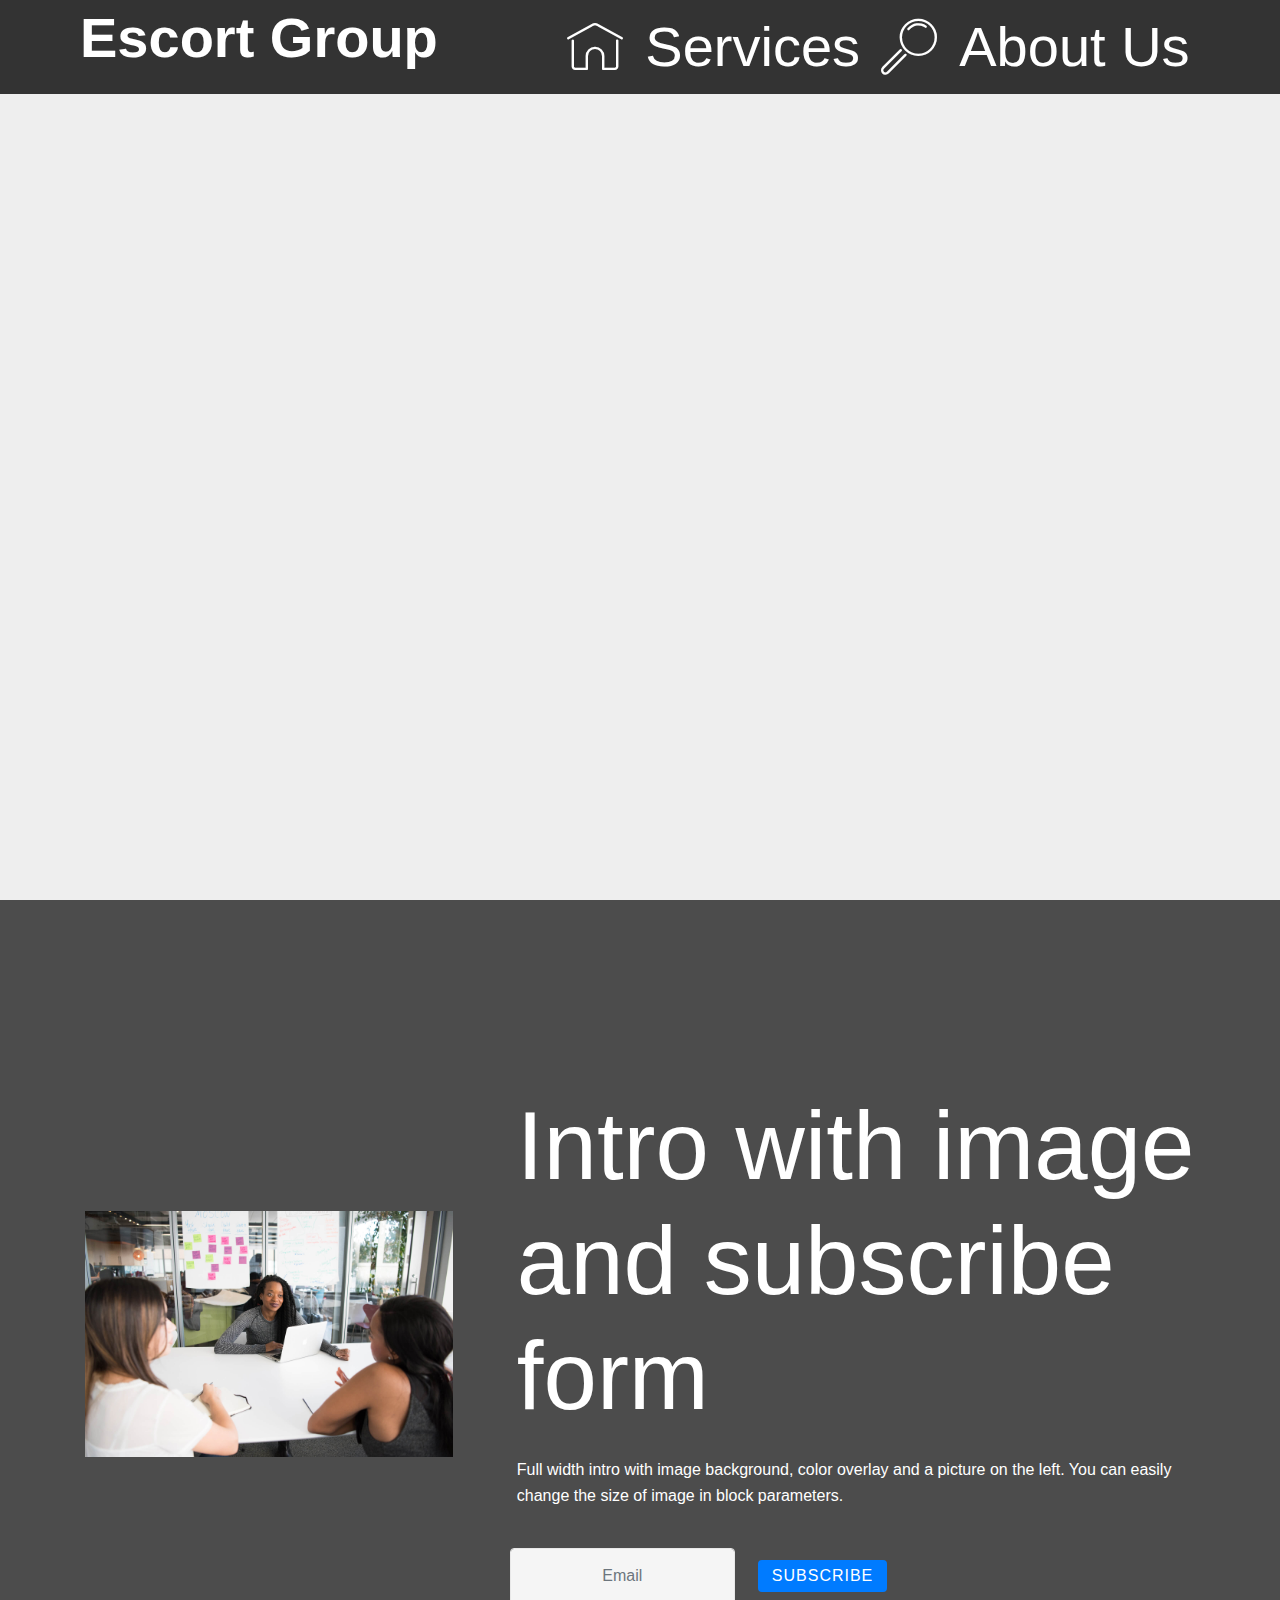
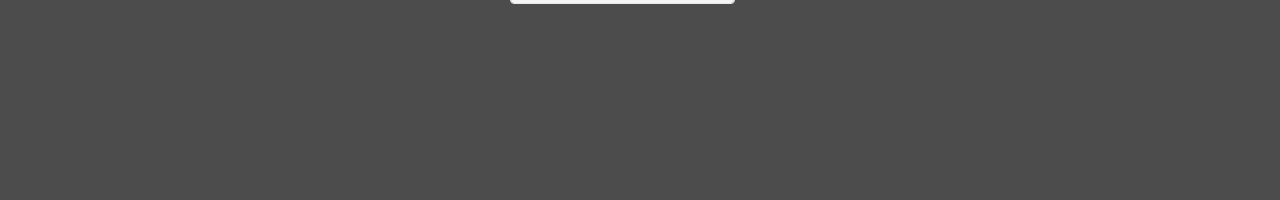
<file: index.html>
<!DOCTYPE html>
<html  >
<head>
  <!-- Site made with Mobirise Website Builder v4.9.7, https://mobirise.com -->
  <meta charset="UTF-8">
  <meta http-equiv="X-UA-Compatible" content="IE=edge">
  <meta name="generator" content="Mobirise v4.9.7, mobirise.com">
  <meta name="viewport" content="width=device-width, initial-scale=1, minimum-scale=1">
  <link rel="shortcut icon" href="assets/images/logo2.png" type="image/x-icon">
  <meta name="description" content="">
  
  <title>Начало</title>
  <link rel="stylesheet" href="assets/web/assets/mobirise-icons/mobirise-icons.css">
  <link rel="stylesheet" href="assets/tether/tether.min.css">
  <link rel="stylesheet" href="assets/bootstrap/css/bootstrap.min.css">
  <link rel="stylesheet" href="assets/bootstrap/css/bootstrap-grid.min.css">
  <link rel="stylesheet" href="assets/bootstrap/css/bootstrap-reboot.min.css">
  <link rel="stylesheet" href="assets/dropdown/css/style.css">
  <link rel="stylesheet" href="assets/theme/css/style.css">
  <link rel="stylesheet" href="assets/mobirise/css/mbr-additional.css" type="text/css">
  
  
  
</head>
<body>
  <section class="menu cid-rlr93z09sB" once="menu" id="menu1-0">

    

    <nav class="navbar navbar-expand beta-menu navbar-dropdown align-items-center navbar-fixed-top navbar-toggleable-sm">
        <button class="navbar-toggler navbar-toggler-right" type="button" data-toggle="collapse" data-target="#navbarSupportedContent" aria-controls="navbarSupportedContent" aria-expanded="false" aria-label="Toggle navigation">
            <div class="hamburger">
                <span></span>
                <span></span>
                <span></span>
                <span></span>
            </div>
        </button>
        <div class="menu-logo">
            <div class="navbar-brand">
                
                <span class="navbar-caption-wrap"><a class="navbar-caption text-white display-4" href="https://mobirise.co">Escort Group<br><br></a></span>
            </div>
        </div>
        <div class="collapse navbar-collapse" id="navbarSupportedContent">
            <ul class="navbar-nav nav-dropdown nav-right" data-app-modern-menu="true"><li class="nav-item">
                    <a class="nav-link link text-white display-4" href="https://mobirise.co"><span class="mbri-home mbr-iconfont mbr-iconfont-btn"></span>
                        
                        Services
                    </a>
                </li>
                <li class="nav-item">
                    <a class="nav-link link text-white display-4" href="https://mobirise.co">
                        <span class="mbri-search mbr-iconfont mbr-iconfont-btn"></span>
                        About Us
                    </a>
                </li></ul>
            
        </div>
    </nav>
</section>

<section class="engine"><a href="https://mobirise.info/g">how to build your own website for free</a></section><section class="header12 cid-rlr9nwhPnV mbr-fullscreen mbr-parallax-background" id="header12-2">

    

    <div class="mbr-overlay" style="opacity: 0; background-color: rgb(35, 35, 35);">
    </div>

    <div class="container  ">
            <div class="media-container">
                <div class="col-md-12 align-center">
                    
                    
                    

                    <div class="icons-media-container mbr-white">
                        <div class="card col-12 col-md-6">
                            
                            
                        </div>

                        <div class="card col-12 col-md-6">
                            
                            
                        </div>

                        

                        
                    </div>
                </div>
            </div>
    </div>

    
</section>

<section class="header14 cid-rlratFcZ2I mbr-fullscreen mbr-parallax-background" id="header14-u">

    

    <div class="mbr-overlay" style="opacity: 0.8; background-color: rgb(35, 35, 35);">
    </div>

    <div class="container">
        <div class="media-container-row">

            <div class="mbr-figure" style="width: 60%;">
                <img src="assets/images/background2.jpg" alt="Mobirise">
            </div>

            <div class="media-content">
                <h1 class="mbr-section-title pb-3 align-left mbr-white mbr-fonts-style display-1">
                    Intro with image and subscribe form
                </h1>
                
                <div class="mbr-section-text  pb-3 ">
                    <p class="mbr-text align-left mbr-white mbr-fonts-style display-5">
                        Full width intro with image background, color overlay and a picture on the left. You can easily change the size of image in block parameters.
                    </p>
                </div>

                <div class="media-container-column" data-form-type="formoid">
                    <!---Formbuilder Form--->
                    <form action="https://mobirise.com/" method="POST" class="mbr-form form-with-styler">
                        <div class="row form-inline">
                            
                            <div hidden="hidden" data-form-alert-danger="" class="alert alert-danger col-12">
                            </div>
                        </div>
                        <div class="dragArea row form-inline">
                            <div class="col-auto form-group" data-for="email">
                                <input type="email" name="email" placeholder="Email" data-form-field="Email" required="required" class="form-control input-sm input-inverse display-7" id="email-header14-u">
                            </div>
                            <div class="col-auto buttons-wrap">
                                <button type="submit" class="btn btn-primary display-4">SUBSCRIBE</button>
                            </div>
                        </div>
                    </form><!---Formbuilder Form--->
                </div>
            </div>
        </div>
    </div>
</section>


  <script src="assets/web/assets/jquery/jquery.min.js"></script>
  <script src="assets/popper/popper.min.js"></script>
  <script src="assets/tether/tether.min.js"></script>
  <script src="assets/bootstrap/js/bootstrap.min.js"></script>
  <script src="assets/dropdown/js/script.min.js"></script>
  <script src="assets/touchswipe/jquery.touch-swipe.min.js"></script>
  <script src="assets/vimeoplayer/jquery.mb.vimeo_player.js"></script>
  <script src="assets/parallax/jarallax.min.js"></script>
  <script src="assets/smoothscroll/smooth-scroll.js"></script>
  <script src="assets/theme/js/script.js"></script>
  
  
</body>
</html>
</file>
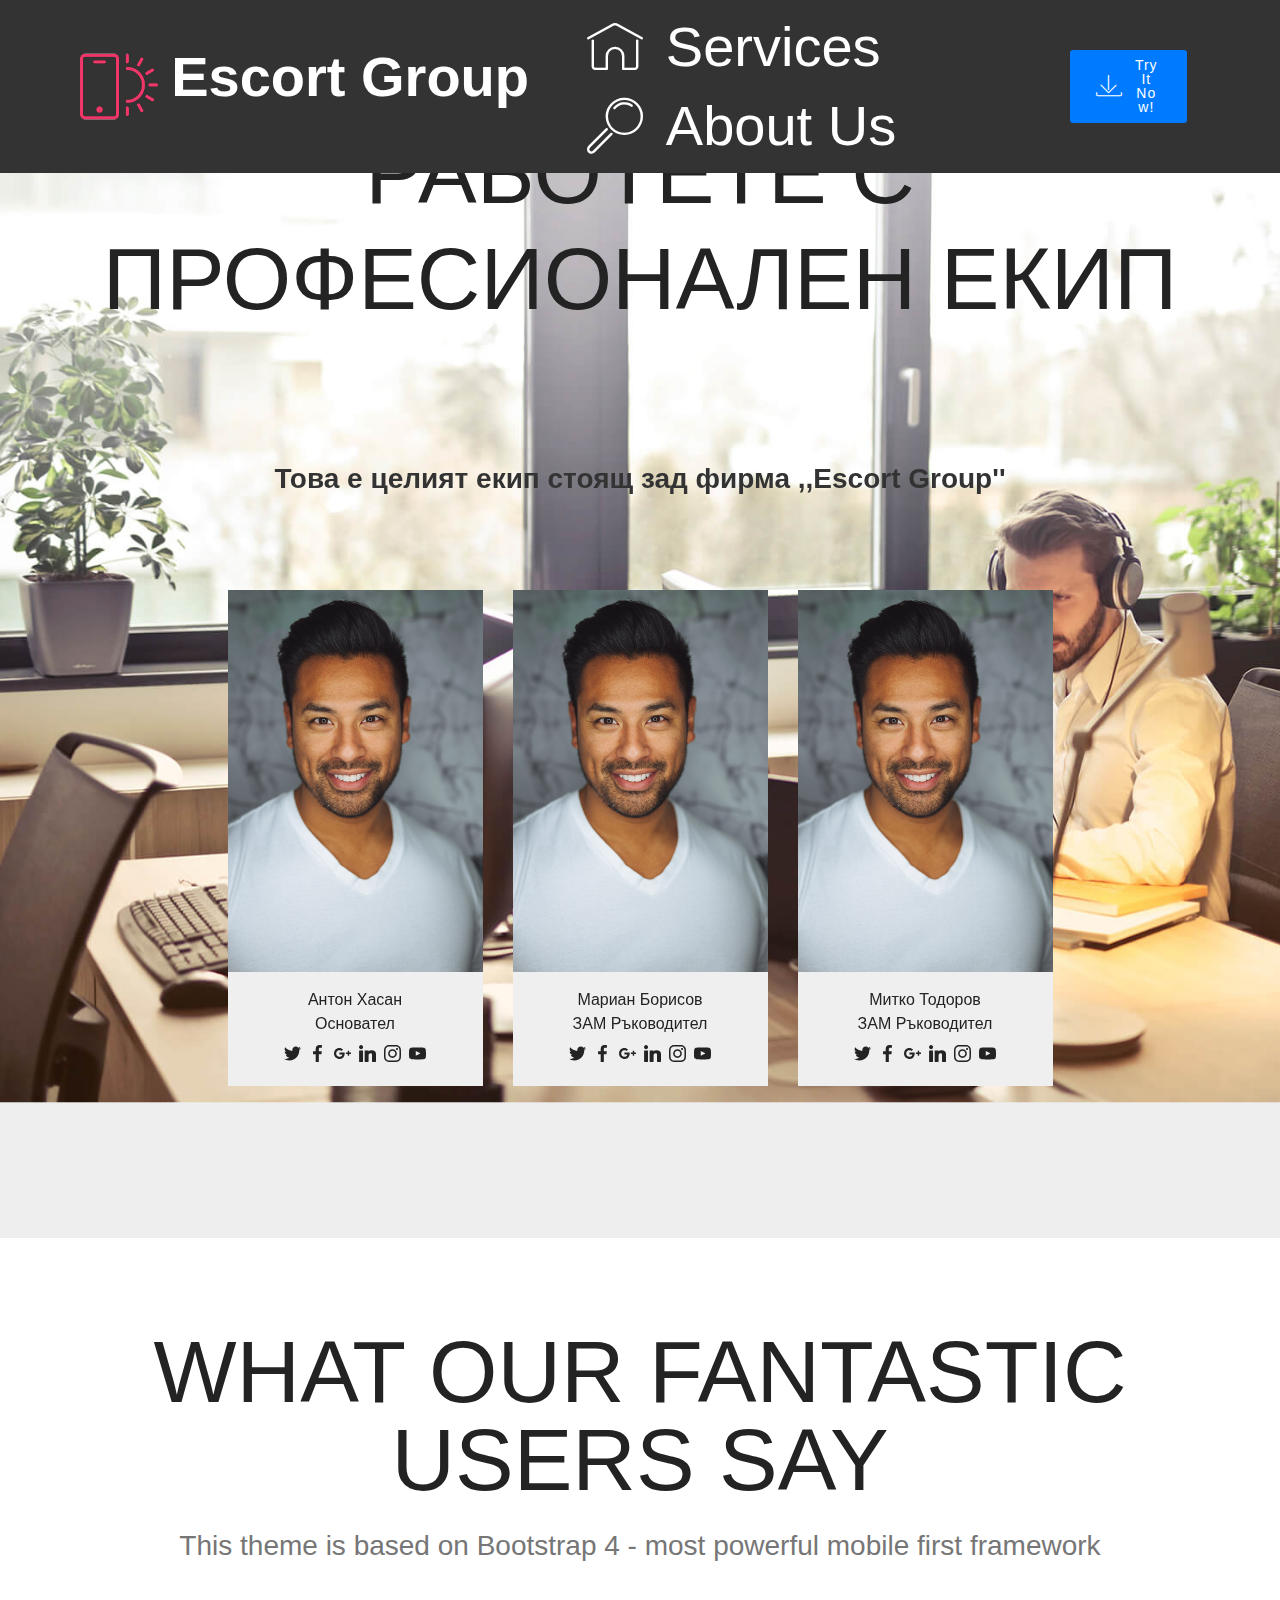
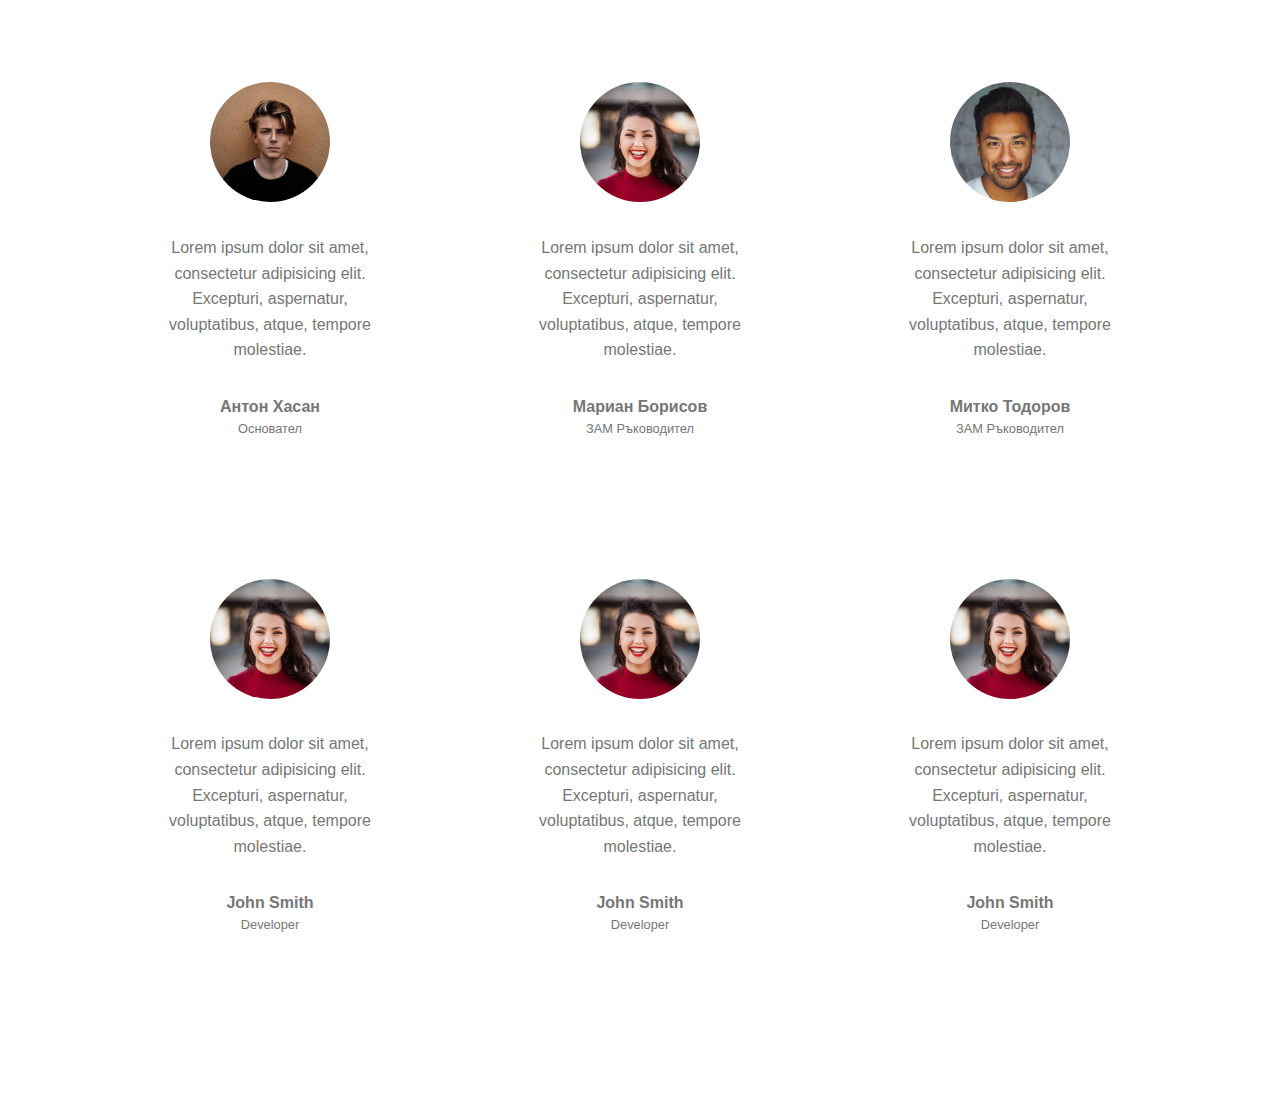
<file: page2.html>
<!DOCTYPE html>
<html  >
<head>
  <!-- Site made with Mobirise Website Builder v4.9.7, https://mobirise.com -->
  <meta charset="UTF-8">
  <meta http-equiv="X-UA-Compatible" content="IE=edge">
  <meta name="generator" content="Mobirise v4.9.7, mobirise.com">
  <meta name="viewport" content="width=device-width, initial-scale=1, minimum-scale=1">
  <link rel="shortcut icon" href="assets/images/logo2.png" type="image/x-icon">
  <meta name="description" content="Web Generator Description">
  
  <title>За екипа</title>
  <link rel="stylesheet" href="assets/web/assets/mobirise-icons/mobirise-icons.css">
  <link rel="stylesheet" href="assets/tether/tether.min.css">
  <link rel="stylesheet" href="assets/bootstrap/css/bootstrap.min.css">
  <link rel="stylesheet" href="assets/bootstrap/css/bootstrap-grid.min.css">
  <link rel="stylesheet" href="assets/bootstrap/css/bootstrap-reboot.min.css">
  <link rel="stylesheet" href="assets/socicon/css/styles.css">
  <link rel="stylesheet" href="assets/dropdown/css/style.css">
  <link rel="stylesheet" href="assets/theme/css/style.css">
  <link rel="stylesheet" href="assets/mobirise/css/mbr-additional.css" type="text/css">
  
  
  
</head>
<body>
  <section class="menu cid-rlr93z09sB" once="menu" id="menu1-5">

    

    <nav class="navbar navbar-expand beta-menu navbar-dropdown align-items-center navbar-fixed-top navbar-toggleable-sm">
        <button class="navbar-toggler navbar-toggler-right" type="button" data-toggle="collapse" data-target="#navbarSupportedContent" aria-controls="navbarSupportedContent" aria-expanded="false" aria-label="Toggle navigation">
            <div class="hamburger">
                <span></span>
                <span></span>
                <span></span>
                <span></span>
            </div>
        </button>
        <div class="menu-logo">
            <div class="navbar-brand">
                <span class="navbar-logo">
                    <a href="https://mobirise.co">
                         <img src="assets/images/logo2.png" alt="Mobirise" style="height: 4.9rem;">
                    </a>
                </span>
                <span class="navbar-caption-wrap"><a class="navbar-caption text-white display-4" href="https://mobirise.co">Escort Group<br><br></a></span>
            </div>
        </div>
        <div class="collapse navbar-collapse" id="navbarSupportedContent">
            <ul class="navbar-nav nav-dropdown" data-app-modern-menu="true"><li class="nav-item">
                    <a class="nav-link link text-white display-4" href="https://mobirise.co"><span class="mbri-home mbr-iconfont mbr-iconfont-btn"></span>
                        
                        Services
                    </a>
                </li>
                <li class="nav-item">
                    <a class="nav-link link text-white display-4" href="https://mobirise.co">
                        <span class="mbri-search mbr-iconfont mbr-iconfont-btn"></span>
                        About Us
                    </a>
                </li></ul>
            <div class="navbar-buttons mbr-section-btn"><a class="btn btn-sm btn-primary display-4" href="https://mobirise.co">
                    <span class="mbri-save mbr-iconfont mbr-iconfont-btn "></span>
                    Try It Now!
                </a></div>
        </div>
    </nav>
</section>

<section class="engine"><a href="https://mobirise.info/n">simple site templates</a></section><section class="team1 cid-rlrh5CSN8D mbr-parallax-background" id="team1-p">
    
    
    
    <div class="container align-center">
        <h2 class="pb-3 mbr-fonts-style mbr-section-title display-2">РАБОТЕТЕ С ПРОФЕСИОНАЛЕН ЕКИП
<div><br></div></h2>
        <h3 class="pb-5 mbr-section-subtitle mbr-fonts-style mbr-light display-5"><strong>Това е целият  екип стоящ зад фирма ,,Escort Group'' 
</strong><div><br></div></h3>
        <div class="row media-row">
            
        <div class="team-item col-lg-3 col-md-6">
                <div class="item-image">
                    <img src="assets/images/face3.jpg" alt="" title="">
                </div>
                <div class="item-caption py-3">
                    <div class="item-name px-2">
                        <p class="mbr-fonts-style display-5">
                           Антон Хасан</p>
                    </div>
                    <div class="item-role px-2">
                        <p>Основател</p>
                    </div>
                    <div class="item-social pt-2">
                        <a href="https://twitter.com/mobirise" target="_blank">
                            <span class="p-1 socicon-twitter socicon mbr-iconfont mbr-iconfont-social"></span>
                        </a>
                        <a href="https://www.facebook.com/pages/Mobirise/1616226671953247" target="_blank">
                            <span class="p-1 socicon-facebook socicon mbr-iconfont mbr-iconfont-social"></span>
                        </a>
                        <a href="https://plus.google.com/u/0/+Mobirise" target="_blank">
                            <span class="p-1 socicon-googleplus socicon mbr-iconfont mbr-iconfont-social"></span>
                        </a>
                        <a href="https://www.linkedin.com/in/mobirise" target="_blank">
                            <span class="p-1 socicon-linkedin socicon mbr-iconfont mbr-iconfont-social"></span>
                        </a>
                        <a href="https://www.instagram.com/mobirise/" target="_blank">
                            <span class="p-1 socicon-instagram socicon mbr-iconfont mbr-iconfont-social"></span>
                        </a>
                        <a href="https://www.youtube.com/channel/UCt_tncVAetpK5JeM8L-8jyw" target="_blank">    
                            <span class="p-1 socicon-youtube socicon mbr-iconfont mbr-iconfont-social"></span>
                        </a>
                    </div>
                </div>
            </div><div class="team-item col-lg-3 col-md-6">
                <div class="item-image">
                    <img src="assets/images/face3.jpg" alt="" title="">
                </div>
                <div class="item-caption py-3">
                    <div class="item-name px-2">
                        <p class="mbr-fonts-style display-5">Мариан Борисов<br></p>
                    </div>
                    <div class="item-role px-2">
                        <p>ЗАМ Ръководител<br></p>
                    </div>
                    <div class="item-social pt-2">
                        <a href="https://twitter.com/mobirise" target="_blank">
                            <span class="p-1 socicon-twitter socicon mbr-iconfont mbr-iconfont-social"></span>
                        </a>
                        <a href="https://www.facebook.com/pages/Mobirise/1616226671953247" target="_blank">
                            <span class="p-1 socicon-facebook socicon mbr-iconfont mbr-iconfont-social"></span>
                        </a>
                        <a href="https://plus.google.com/u/0/+Mobirise" target="_blank">
                            <span class="p-1 socicon-googleplus socicon mbr-iconfont mbr-iconfont-social"></span>
                        </a>
                        <a href="https://www.linkedin.com/in/mobirise" target="_blank">
                            <span class="p-1 socicon-linkedin socicon mbr-iconfont mbr-iconfont-social"></span>
                        </a>
                        <a href="https://www.instagram.com/mobirise/" target="_blank">
                            <span class="p-1 socicon-instagram socicon mbr-iconfont mbr-iconfont-social"></span>
                        </a>
                        <a href="https://www.youtube.com/channel/UCt_tncVAetpK5JeM8L-8jyw" target="_blank">    
                            <span class="p-1 socicon-youtube socicon mbr-iconfont mbr-iconfont-social"></span>
                        </a>
                    </div>
                </div>
            </div><div class="team-item col-lg-3 col-md-6">
                <div class="item-image">
                    <img src="assets/images/face3.jpg" alt="" title="">
                </div>
                <div class="item-caption py-3">
                    <div class="item-name px-2">
                        <p class="mbr-fonts-style display-5">Митко Тодоров</p>
                    </div>
                    <div class="item-role px-2">
                        <p>ЗАМ Ръководител</p>
                    </div>
                    <div class="item-social pt-2">
                        <a href="https://twitter.com/mobirise" target="_blank">
                            <span class="p-1 socicon-twitter socicon mbr-iconfont mbr-iconfont-social"></span>
                        </a>
                        <a href="https://www.facebook.com/pages/Mobirise/1616226671953247" target="_blank">
                            <span class="p-1 socicon-facebook socicon mbr-iconfont mbr-iconfont-social"></span>
                        </a>
                        <a href="https://plus.google.com/u/0/+Mobirise" target="_blank">
                            <span class="p-1 socicon-googleplus socicon mbr-iconfont mbr-iconfont-social"></span>
                        </a>
                        <a href="https://www.linkedin.com/in/mobirise" target="_blank">
                            <span class="p-1 socicon-linkedin socicon mbr-iconfont mbr-iconfont-social"></span>
                        </a>
                        <a href="https://www.instagram.com/mobirise/" target="_blank">
                            <span class="p-1 socicon-instagram socicon mbr-iconfont mbr-iconfont-social"></span>
                        </a>
                        <a href="https://www.youtube.com/channel/UCt_tncVAetpK5JeM8L-8jyw" target="_blank">    
                            <span class="p-1 socicon-youtube socicon mbr-iconfont mbr-iconfont-social"></span>
                        </a>
                    </div>
                </div>
            </div></div>    
    </div>
</section>

<section class="testimonials1 cid-rlrjeG9ysX" id="testimonials1-t">

    

    
    <div class="container">
        <div class="media-container-row">
            <div class="title col-12 align-center">
                <h2 class="pb-3 mbr-fonts-style display-2">
                    WHAT OUR FANTASTIC USERS SAY
                </h2>
                <h3 class="mbr-section-subtitle mbr-light pb-3 mbr-fonts-style display-5">
                    This theme is based on Bootstrap 4 - most powerful mobile first framework
                </h3>
            </div>
        </div>
    </div>

    <div class="container pt-3 mt-2">
        <div class="media-container-row">
            <div class="mbr-testimonial p-3 align-center col-12 col-md-6 col-lg-4">
                <div class="panel-item p-3">
                    <div class="card-block">
                        <div class="testimonial-photo">
                            <img src="assets/images/face1.jpg">
                        </div>
                        <p class="mbr-text mbr-fonts-style display-7">
                           Lorem ipsum dolor sit amet, consectetur adipisicing elit. Excepturi, aspernatur, voluptatibus, atque, tempore molestiae.
                        </p>
                    </div>
                    <div class="card-footer">
                        <div class="mbr-author-name mbr-bold mbr-fonts-style display-7">Антон Хасан</div>
                        <small class="mbr-author-desc mbr-italic mbr-light mbr-fonts-style display-7">
                               Основател
                        </small>
                    </div>
                </div>
            </div>

            <div class="mbr-testimonial p-3 align-center col-12 col-md-6 col-lg-4">
                <div class="panel-item p-3">
                    <div class="card-block">
                        <div class="testimonial-photo">
                            <img src="assets/images/face2.jpg">
                        </div>
                        <p class="mbr-text mbr-fonts-style display-7">
                           Lorem ipsum dolor sit amet, consectetur adipisicing elit. Excepturi, aspernatur, voluptatibus, atque, tempore molestiae.
                        </p>
                    </div>
                    <div class="card-footer">
                        <div class="mbr-author-name mbr-bold mbr-fonts-style display-7">Мариан Борисов</div>
                        <small class="mbr-author-desc mbr-italic mbr-light mbr-fonts-style display-7">
                               ЗАМ Ръководител
                        </small>
                    </div>
                </div>
            </div>

            <div class="mbr-testimonial p-3 align-center col-12 col-md-6 col-lg-4">
                <div class="panel-item p-3">
                    <div class="card-block">
                        <div class="testimonial-photo">
                            <img src="assets/images/face3.jpg">
                        </div>
                        <p class="mbr-text mbr-fonts-style display-7">
                           Lorem ipsum dolor sit amet, consectetur adipisicing elit. Excepturi, aspernatur, voluptatibus, atque, tempore molestiae.
                        </p>
                    </div>
                    <div class="card-footer">
                        <div class="mbr-author-name mbr-bold mbr-fonts-style display-7">Митко Тодоров</div>
                        <small class="mbr-author-desc mbr-italic mbr-light mbr-fonts-style display-7">
                               ЗАМ Ръководител
                        </small>
                    </div>
                </div>
            </div>

            <div class="mbr-testimonial p-3 align-center col-12 col-md-6 col-lg-4">
                <div class="panel-item p-3">
                    <div class="card-block">
                        <div class="testimonial-photo">
                            <img src="assets/images/face2.jpg">
                        </div>
                        <p class="mbr-text mbr-fonts-style display-7">
                           Lorem ipsum dolor sit amet, consectetur adipisicing elit. Excepturi, aspernatur, voluptatibus, atque, tempore molestiae.
                        </p>
                    </div>
                    <div class="card-footer">
                        <div class="mbr-author-name mbr-bold mbr-fonts-style display-7">
                             John Smith
                        </div>
                        <small class="mbr-author-desc mbr-italic mbr-light mbr-fonts-style display-7">
                               Developer
                        </small>
                    </div>
                </div>
            </div>

            <div class="mbr-testimonial p-3 align-center col-12 col-md-6 col-lg-4">
                <div class="panel-item p-3">
                    <div class="card-block">
                        <div class="testimonial-photo">
                            <img src="assets/images/face2.jpg">
                        </div>
                        <p class="mbr-text mbr-fonts-style display-7">
                           Lorem ipsum dolor sit amet, consectetur adipisicing elit. Excepturi, aspernatur, voluptatibus, atque, tempore molestiae.
                        </p>
                    </div>
                    <div class="card-footer">
                        <div class="mbr-author-name mbr-bold mbr-fonts-style display-7">
                             John Smith
                        </div>
                        <small class="mbr-author-desc mbr-italic mbr-light mbr-fonts-style display-7">
                               Developer
                        </small>
                    </div>
                </div>
            </div>

            <div class="mbr-testimonial p-3 align-center col-12 col-md-6 col-lg-4">
                <div class="panel-item p-3">
                    <div class="card-block">
                        <div class="testimonial-photo">
                            <img src="assets/images/face2.jpg">
                        </div>
                        <p class="mbr-text mbr-fonts-style display-7">
                           Lorem ipsum dolor sit amet, consectetur adipisicing elit. Excepturi, aspernatur, voluptatibus, atque, tempore molestiae.
                    </p></div>
                    <div class="card-footer">
                        <div class="mbr-author-name mbr-bold mbr-fonts-style display-7">
                             John Smith
                        </div>
                        <small class="mbr-author-desc mbr-italic mbr-light mbr-fonts-style display-7">
                               Developer
                        </small>
                    </div>
                </div>
            </div>
        </div>
    </div>   
</section>


  <script src="assets/web/assets/jquery/jquery.min.js"></script>
  <script src="assets/popper/popper.min.js"></script>
  <script src="assets/tether/tether.min.js"></script>
  <script src="assets/bootstrap/js/bootstrap.min.js"></script>
  <script src="assets/dropdown/js/script.min.js"></script>
  <script src="assets/touchswipe/jquery.touch-swipe.min.js"></script>
  <script src="assets/parallax/jarallax.min.js"></script>
  <script src="assets/smoothscroll/smooth-scroll.js"></script>
  <script src="assets/theme/js/script.js"></script>
  
  
</body>
</html>
</file>
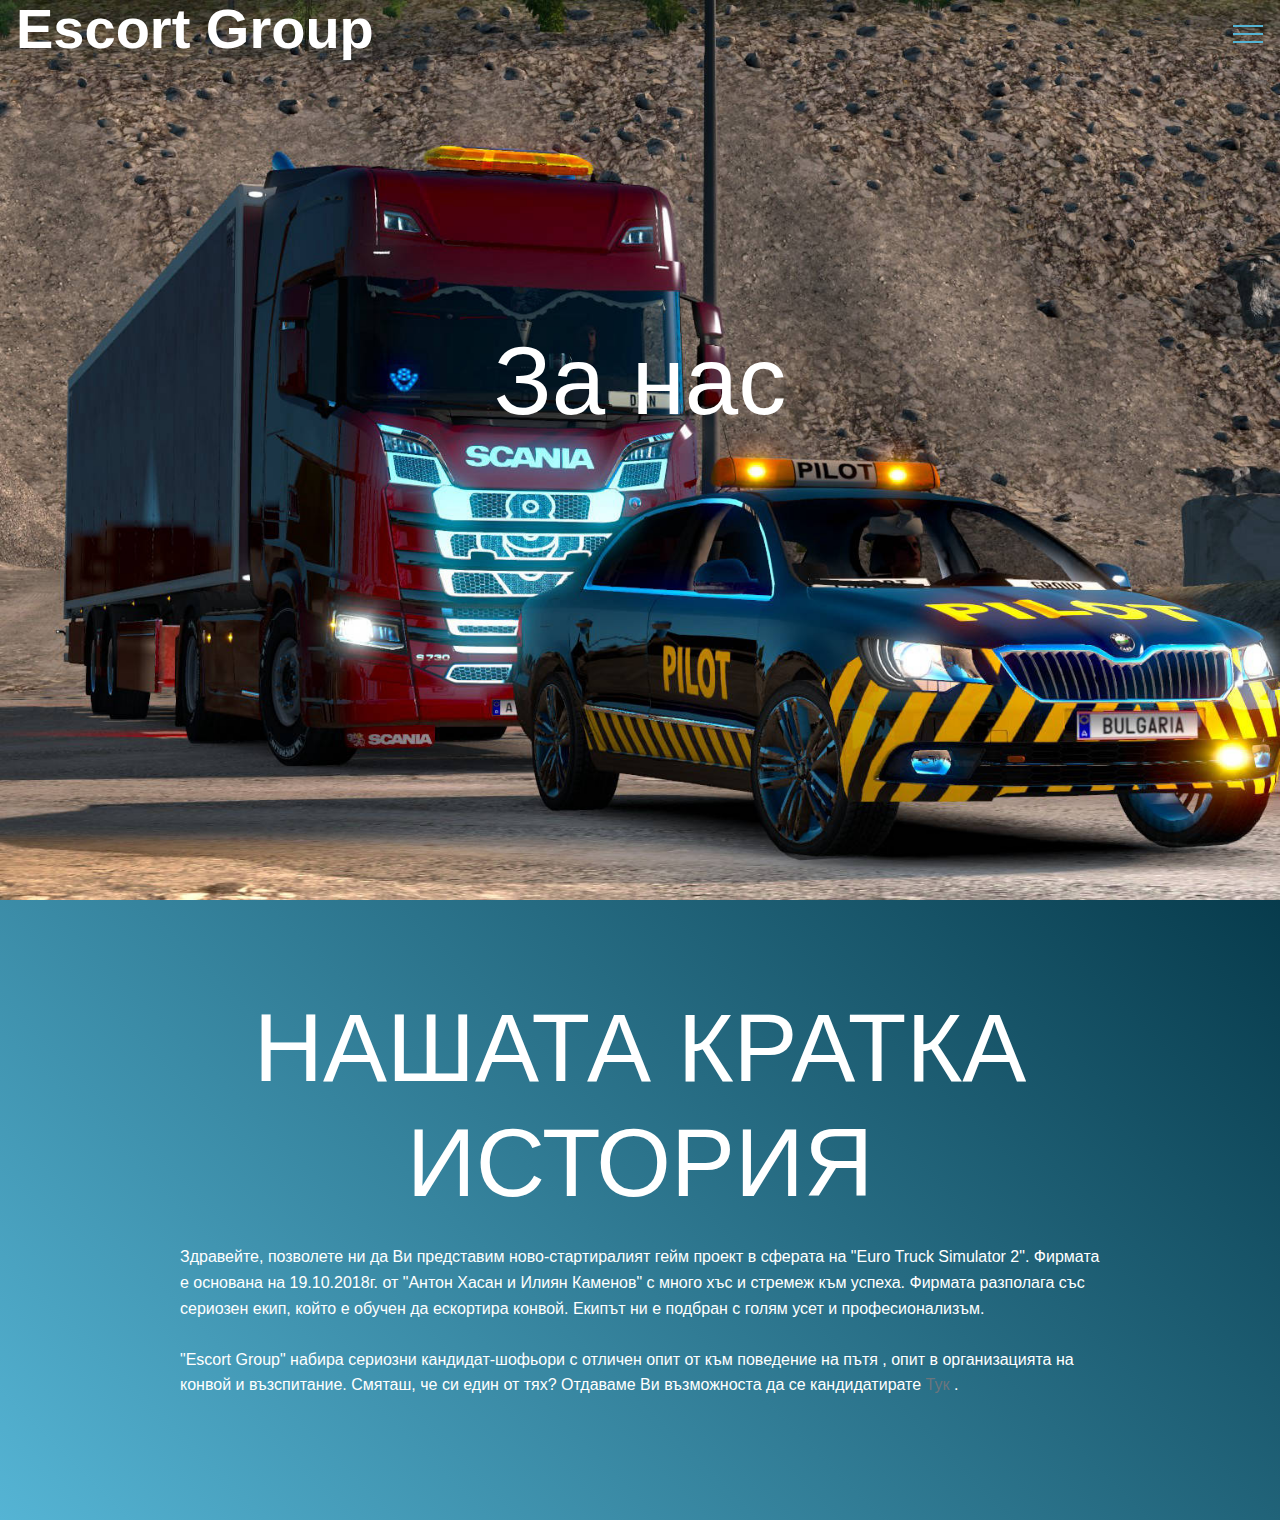
<file: page3.html>
<!DOCTYPE html>
<html  >
<head>
  <!-- Site made with Mobirise Website Builder v4.9.7, https://mobirise.com -->
  <meta charset="UTF-8">
  <meta http-equiv="X-UA-Compatible" content="IE=edge">
  <meta name="generator" content="Mobirise v4.9.7, mobirise.com">
  <meta name="viewport" content="width=device-width, initial-scale=1, minimum-scale=1">
  <link rel="shortcut icon" href="assets/images/logo2.png" type="image/x-icon">
  <meta name="description" content="Website Maker Description">
  
  <title>За нас</title>
  <link rel="stylesheet" href="assets/web/assets/mobirise-icons/mobirise-icons.css">
  <link rel="stylesheet" href="assets/tether/tether.min.css">
  <link rel="stylesheet" href="assets/bootstrap/css/bootstrap.min.css">
  <link rel="stylesheet" href="assets/bootstrap/css/bootstrap-grid.min.css">
  <link rel="stylesheet" href="assets/bootstrap/css/bootstrap-reboot.min.css">
  <link rel="stylesheet" href="assets/dropdown/css/style.css">
  <link rel="stylesheet" href="assets/theme/css/style.css">
  <link rel="stylesheet" href="assets/mobirise/css/mbr-additional.css" type="text/css">
  
  
  
</head>
<body>
  <section class="menu cid-rlr93z09sB" once="menu" id="menu1-6">

    

    <nav class="navbar navbar-expand beta-menu navbar-dropdown align-items-center navbar-fixed-top collapsed bg-color transparent">
        <button class="navbar-toggler navbar-toggler-right" type="button" data-toggle="collapse" data-target="#navbarSupportedContent" aria-controls="navbarSupportedContent" aria-expanded="false" aria-label="Toggle navigation">
            <div class="hamburger">
                <span></span>
                <span></span>
                <span></span>
                <span></span>
            </div>
        </button>
        <div class="menu-logo">
            <div class="navbar-brand">
                
                <span class="navbar-caption-wrap"><a class="navbar-caption text-white display-4" href="https://mobirise.co">Escort Group<br><br></a></span>
            </div>
        </div>
        <div class="collapse navbar-collapse" id="navbarSupportedContent">
            <ul class="navbar-nav nav-dropdown nav-right" data-app-modern-menu="true"><li class="nav-item">
                    <a class="nav-link link text-white display-4" href="https://mobirise.co"><span class="mbri-home mbr-iconfont mbr-iconfont-btn"></span>
                        
                        Services
                    </a>
                </li>
                <li class="nav-item">
                    <a class="nav-link link text-white display-4" href="https://mobirise.co">
                        <span class="mbri-search mbr-iconfont mbr-iconfont-btn"></span>
                        About Us
                    </a>
                </li></ul>
            
        </div>
    </nav>
</section>

<section class="engine"><a href="https://mobirise.info/x">css templates</a></section><section class="header5 cid-rlrbNG15Ij mbr-fullscreen" id="header5-a">

    

    
    <div class="container">
        <div class="row justify-content-center">
            <div class="mbr-white col-md-10">
                <h1 class="mbr-section-title align-center pb-3 mbr-fonts-style display-1">
                    За нас<br><br></h1>
                
                
            </div>
        </div>
    </div>

    
</section>

<section class="header5 cid-rlrftMXx7O" id="header5-k">

    

    
    <div class="container">
        <div class="row justify-content-center">
            <div class="mbr-white col-md-10">
                <h1 class="mbr-section-title align-center pb-3 mbr-fonts-style display-1">НАШАТА КРАТКА ИСТОРИЯ
<div>
</div></h1>
                <p class="mbr-text align-center display-5 pb-3 mbr-fonts-style">Здравейте, позволете ни да Ви представим ново-стартиралият гейм проект в сферата на "Euro Truck Simulator 2". Фирмата е основана на 19.10.2018г. от "Антон Хасан и Илиян Каменов" с много хъс и стремеж към успеха. Фирмата разполага със сериозен екип, който е обучен да ескортира конвой. Екипът ни е подбран с голям усет и професионализъм. 
<br>
<br>"Еscort Group" набира сериозни кандидат-шофьори с отличен опит от към поведение на пътя , опит в организацията на конвой и възспитание. Смяташ, че си един от тях? Отдаваме Ви възможноста да се кандидатирате <a href="https://docs.google.com/forms/d/1kNgs-63s7luD_SBFogRLF0vpmNAEIkms8rPkuqblKQI/edit" target="_blank" class="text-secondary">Тук </a>. &nbsp;</p>
                
            </div>
        </div>
    </div>

    
</section>


  <script src="assets/web/assets/jquery/jquery.min.js"></script>
  <script src="assets/popper/popper.min.js"></script>
  <script src="assets/tether/tether.min.js"></script>
  <script src="assets/bootstrap/js/bootstrap.min.js"></script>
  <script src="assets/smoothscroll/smooth-scroll.js"></script>
  <script src="assets/dropdown/js/script.min.js"></script>
  <script src="assets/touchswipe/jquery.touch-swipe.min.js"></script>
  <script src="assets/theme/js/script.js"></script>
  
  
</body>
</html>
</file>
<file: assets/web/assets/mobirise-icons/mobirise-icons.css>
@font-face {
  font-family: 'MobiriseIcons';
  src:  url('mobirise-icons.eot?spat4u');
  src:  url('mobirise-icons.eot?spat4u#iefix') format('embedded-opentype'),
    url('mobirise-icons.ttf?spat4u') format('truetype'),
    url('mobirise-icons.woff?spat4u') format('woff'),
    url('mobirise-icons.svg?spat4u#MobiriseIcons') format('svg');
  font-weight: normal;
  font-style: normal;
}

[class^="mbri-"], [class*=" mbri-"] {
  /* use !important to prevent issues with browser extensions that change fonts */
  font-family: MobiriseIcons !important;
  speak: none;
  font-style: normal;
  font-weight: normal;
  font-variant: normal;
  text-transform: none;
  line-height: 1;

  /* Better Font Rendering =========== */
  -webkit-font-smoothing: antialiased;
  -moz-osx-font-smoothing: grayscale;
}

.mbri-add-submenu:before {
  content: "\e900";
}
.mbri-alert:before {
  content: "\e901";
}
.mbri-align-center:before {
  content: "\e902";
}
.mbri-align-justify:before {
  content: "\e903";
}
.mbri-align-left:before {
  content: "\e904";
}
.mbri-align-right:before {
  content: "\e905";
}
.mbri-android:before {
  content: "\e906";
}
.mbri-apple:before {
  content: "\e907";
}
.mbri-arrow-down:before {
  content: "\e908";
}
.mbri-arrow-next:before {
  content: "\e909";
}
.mbri-arrow-prev:before {
  content: "\e90a";
}
.mbri-arrow-up:before {
  content: "\e90b";
}
.mbri-bold:before {
  content: "\e90c";
}
.mbri-bookmark:before {
  content: "\e90d";
}
.mbri-bootstrap:before {
  content: "\e90e";
}
.mbri-briefcase:before {
  content: "\e90f";
}
.mbri-browse:before {
  content: "\e910";
}
.mbri-bulleted-list:before {
  content: "\e911";
}
.mbri-calendar:before {
  content: "\e912";
}
.mbri-camera:before {
  content: "\e913";
}
.mbri-cart-add:before {
  content: "\e914";
}
.mbri-cart-full:before {
  content: "\e915";
}
.mbri-cash:before {
  content: "\e916";
}
.mbri-change-style:before {
  content: "\e917";
}
.mbri-chat:before {
  content: "\e918";
}
.mbri-clock:before {
  content: "\e919";
}
.mbri-close:before {
  content: "\e91a";
}
.mbri-cloud:before {
  content: "\e91b";
}
.mbri-code:before {
  content: "\e91c";
}
.mbri-contact-form:before {
  content: "\e91d";
}
.mbri-credit-card:before {
  content: "\e91e";
}
.mbri-cursor-click:before {
  content: "\e91f";
}
.mbri-cust-feedback:before {
  content: "\e920";
}
.mbri-database:before {
  content: "\e921";
}
.mbri-delivery:before {
  content: "\e922";
}
.mbri-desktop:before {
  content: "\e923";
}
.mbri-devices:before {
  content: "\e924";
}
.mbri-down:before {
  content: "\e925";
}
.mbri-download:before {
  content: "\e989";
}
.mbri-drag-n-drop:before {
  content: "\e927";
}
.mbri-drag-n-drop2:before {
  content: "\e928";
}
.mbri-edit:before {
  content: "\e929";
}
.mbri-edit2:before {
  content: "\e92a";
}
.mbri-error:before {
  content: "\e92b";
}
.mbri-extension:before {
  content: "\e92c";
}
.mbri-features:before {
  content: "\e92d";
}
.mbri-file:before {
  content: "\e92e";
}
.mbri-flag:before {
  content: "\e92f";
}
.mbri-folder:before {
  content: "\e930";
}
.mbri-gift:before {
  content: "\e931";
}
.mbri-github:before {
  content: "\e932";
}
.mbri-globe:before {
  content: "\e933";
}
.mbri-globe-2:before {
  content: "\e934";
}
.mbri-growing-chart:before {
  content: "\e935";
}
.mbri-hearth:before {
  content: "\e936";
}
.mbri-help:before {
  content: "\e937";
}
.mbri-home:before {
  content: "\e938";
}
.mbri-hot-cup:before {
  content: "\e939";
}
.mbri-idea:before {
  content: "\e93a";
}
.mbri-image-gallery:before {
  content: "\e93b";
}
.mbri-image-slider:before {
  content: "\e93c";
}
.mbri-info:before {
  content: "\e93d";
}
.mbri-italic:before {
  content: "\e93e";
}
.mbri-key:before {
  content: "\e93f";
}
.mbri-laptop:before {
  content: "\e940";
}
.mbri-layers:before {
  content: "\e941";
}
.mbri-left-right:before {
  content: "\e942";
}
.mbri-left:before {
  content: "\e943";
}
.mbri-letter:before {
  content: "\e944";
}
.mbri-like:before {
  content: "\e945";
}
.mbri-link:before {
  content: "\e946";
}
.mbri-lock:before {
  content: "\e947";
}
.mbri-login:before {
  content: "\e948";
}
.mbri-logout:before {
  content: "\e949";
}
.mbri-magic-stick:before {
  content: "\e94a";
}
.mbri-map-pin:before {
  content: "\e94b";
}
.mbri-menu:before {
  content: "\e94c";
}
.mbri-mobile:before {
  content: "\e94d";
}
.mbri-mobile2:before {
  content: "\e94e";
}
.mbri-mobirise:before {
  content: "\e94f";
}
.mbri-more-horizontal:before {
  content: "\e950";
}
.mbri-more-vertical:before {
  content: "\e951";
}
.mbri-music:before {
  content: "\e952";
}
.mbri-new-file:before {
  content: "\e953";
}
.mbri-numbered-list:before {
  content: "\e954";
}
.mbri-opened-folder:before {
  content: "\e955";
}
.mbri-pages:before {
  content: "\e956";
}
.mbri-paper-plane:before {
  content: "\e957";
}
.mbri-paperclip:before {
  content: "\e958";
}
.mbri-photo:before {
  content: "\e959";
}
.mbri-photos:before {
  content: "\e95a";
}
.mbri-pin:before {
  content: "\e95b";
}
.mbri-play:before {
  content: "\e95c";
}
.mbri-plus:before {
  content: "\e95d";
}
.mbri-preview:before {
  content: "\e95e";
}
.mbri-print:before {
  content: "\e95f";
}
.mbri-protect:before {
  content: "\e960";
}
.mbri-question:before {
  content: "\e961";
}
.mbri-quote-left:before {
  content: "\e962";
}
.mbri-quote-right:before {
  content: "\e963";
}
.mbri-refresh:before {
  content: "\e964";
}
.mbri-responsive:before {
  content: "\e965";
}
.mbri-right:before {
  content: "\e966";
}
.mbri-rocket:before {
  content: "\e967";
}
.mbri-sad-face:before {
  content: "\e968";
}
.mbri-sale:before {
  content: "\e969";
}
.mbri-save:before {
  content: "\e96a";
}
.mbri-search:before {
  content: "\e96b";
}
.mbri-setting:before {
  content: "\e96c";
}
.mbri-setting2:before {
  content: "\e96d";
}
.mbri-setting3:before {
  content: "\e96e";
}
.mbri-share:before {
  content: "\e96f";
}
.mbri-shopping-bag:before {
  content: "\e970";
}
.mbri-shopping-basket:before {
  content: "\e971";
}
.mbri-shopping-cart:before {
  content: "\e972";
}
.mbri-sites:before {
  content: "\e973";
}
.mbri-smile-face:before {
  content: "\e974";
}
.mbri-speed:before {
  content: "\e975";
}
.mbri-star:before {
  content: "\e976";
}
.mbri-success:before {
  content: "\e977";
}
.mbri-sun:before {
  content: "\e978";
}
.mbri-sun2:before {
  content: "\e979";
}
.mbri-tablet:before {
  content: "\e97a";
}
.mbri-tablet-vertical:before {
  content: "\e97b";
}
.mbri-target:before {
  content: "\e97c";
}
.mbri-timer:before {
  content: "\e97d";
}
.mbri-to-ftp:before {
  content: "\e97e";
}
.mbri-to-local-drive:before {
  content: "\e97f";
}
.mbri-touch-swipe:before {
  content: "\e980";
}
.mbri-touch:before {
  content: "\e981";
}
.mbri-trash:before {
  content: "\e982";
}
.mbri-underline:before {
  content: "\e983";
}
.mbri-unlink:before {
  content: "\e984";
}
.mbri-unlock:before {
  content: "\e985";
}
.mbri-up-down:before {
  content: "\e986";
}
.mbri-up:before {
  content: "\e987";
}
.mbri-update:before {
  content: "\e988";
}
.mbri-upload:before {
 content: "\e926"; 
}
.mbri-user:before {
  content: "\e98a";
}
.mbri-user2:before {
  content: "\e98b";
}
.mbri-users:before {
  content: "\e98c";
}
.mbri-video:before {
  content: "\e98d";
}
.mbri-video-play:before {
  content: "\e98e";
}
.mbri-watch:before {
  content: "\e98f";
}
.mbri-website-theme:before {
  content: "\e990";
}
.mbri-wifi:before {
  content: "\e991";
}
.mbri-windows:before {
  content: "\e992";
}
.mbri-zoom-out:before {
  content: "\e993";
}
.mbri-redo:before {
  content: "\e994";
}
.mbri-undo:before {
  content: "\e995";
}
</file>
<file: assets/dropdown/css/style.css>
.navbar-dropdown {
  left: 0;
  padding: 0;
  position: absolute;
  right: 0;
  top: 0;
  transition: all 0.45s ease;
  z-index: 1030;
  background: #282828; }
  .navbar-dropdown .navbar-logo {
    margin-right: 0.8rem;
    transition: margin 0.3s ease-in-out;
    vertical-align: middle; }
    .navbar-dropdown .navbar-logo img {
      height: 3.125rem;
      transition: all 0.3s ease-in-out; }
    .navbar-dropdown .navbar-logo.mbr-iconfont {
      font-size: 3.125rem;
      line-height: 3.125rem; }
  .navbar-dropdown .navbar-caption {
    font-weight: 700;
    white-space: normal;
    vertical-align: -4px;
    line-height: 3.125rem !important; }
    .navbar-dropdown .navbar-caption, .navbar-dropdown .navbar-caption:hover {
      color: inherit;
      text-decoration: none; }
  .navbar-dropdown .mbr-iconfont + .navbar-caption {
    vertical-align: -1px; }
  .navbar-dropdown.navbar-fixed-top {
    position: fixed; }
  .navbar-dropdown .navbar-brand span {
    vertical-align: -4px; }
  .navbar-dropdown.bg-color.transparent {
    background: none; }
  .navbar-dropdown.navbar-short .navbar-brand {
    padding: 0.625rem 0; }
    .navbar-dropdown.navbar-short .navbar-brand span {
      vertical-align: -1px; }
  .navbar-dropdown.navbar-short .navbar-caption {
    line-height: 2.375rem !important;
    vertical-align: -2px; }
  .navbar-dropdown.navbar-short .navbar-logo {
    margin-right: 0.5rem; }
    .navbar-dropdown.navbar-short .navbar-logo img {
      height: 2.375rem; }
    .navbar-dropdown.navbar-short .navbar-logo.mbr-iconfont {
      font-size: 2.375rem;
      line-height: 2.375rem; }
  .navbar-dropdown.navbar-short .mbr-table-cell {
    height: 3.625rem; }
  .navbar-dropdown .navbar-close {
    left: 0.6875rem;
    position: fixed;
    top: 0.75rem;
    z-index: 1000; }
  .navbar-dropdown .hamburger-icon {
    content: "";
    display: inline-block;
    vertical-align: middle;
    width: 16px;
    -webkit-box-shadow: 0 -6px 0 1px #282828,0 0 0 1px #282828,0 6px 0 1px #282828;
    -moz-box-shadow: 0 -6px 0 1px #282828,0 0 0 1px #282828,0 6px 0 1px #282828;
    box-shadow: 0 -6px 0 1px #282828,0 0 0 1px #282828,0 6px 0 1px #282828; }

.dropdown-menu .dropdown-toggle[data-toggle="dropdown-submenu"]::after {
  border-bottom: 0.35em solid transparent;
  border-left: 0.35em solid;
  border-right: 0;
  border-top: 0.35em solid transparent;
  margin-left: 0.3rem; }

.dropdown-menu .dropdown-item:focus {
  outline: 0; }

.nav-dropdown {
  font-size: 0.75rem;
  font-weight: 500;
  height: auto !important; }
  .nav-dropdown .nav-btn {
    padding-left: 1rem; }
  .nav-dropdown .link {
    margin: .667em 1.667em;
    font-weight: 500;
    padding: 0;
    transition: color .2s ease-in-out; }
    .nav-dropdown .link.dropdown-toggle {
      margin-right: 2.583em; }
      .nav-dropdown .link.dropdown-toggle::after {
        margin-left: .25rem;
        border-top: 0.35em solid;
        border-right: 0.35em solid transparent;
        border-left: 0.35em solid transparent;
        border-bottom: 0; }
      .nav-dropdown .link.dropdown-toggle[aria-expanded="true"] {
        margin: 0;
        padding: 0.667em 3.263em  0.667em 1.667em; }
  .nav-dropdown .link::after,
  .nav-dropdown .dropdown-item::after {
    color: inherit; }
  .nav-dropdown .btn {
    font-size: 0.75rem;
    font-weight: 700;
    letter-spacing: 0;
    margin-bottom: 0;
    padding-left: 1.25rem;
    padding-right: 1.25rem; }
  .nav-dropdown .dropdown-menu {
    border-radius: 0;
    border: 0;
    left: 0;
    margin: 0;
    padding-bottom: 1.25rem;
    padding-top: 1.25rem;
    position: relative; }
  .nav-dropdown .dropdown-submenu {
    margin-left: 0.125rem;
    top: 0; }
  .nav-dropdown .dropdown-item {
    font-weight: 500;
    line-height: 2;
    padding: 0.3846em 4.615em 0.3846em 1.5385em;
    position: relative;
    transition: color .2s ease-in-out, background-color .2s ease-in-out; }
    .nav-dropdown .dropdown-item::after {
      margin-top: -0.3077em;
      position: absolute;
      right: 1.1538em;
      top: 50%; }
    .nav-dropdown .dropdown-item:focus, .nav-dropdown .dropdown-item:hover {
      background: none; }

@media (max-width: 767px) {
  .nav-dropdown.navbar-toggleable-sm {
    bottom: 0;
    display: none;
    left: 0;
    overflow-x: hidden;
    position: fixed;
    top: 0;
    transform: translateX(-100%);
    -ms-transform: translateX(-100%);
    -webkit-transform: translateX(-100%);
    width: 18.75rem;
    z-index: 999; } }
.nav-dropdown.navbar-toggleable-xl {
  bottom: 0;
  display: none;
  left: 0;
  overflow-x: hidden;
  position: fixed;
  top: 0;
  transform: translateX(-100%);
  -ms-transform: translateX(-100%);
  -webkit-transform: translateX(-100%);
  width: 18.75rem;
  z-index: 999; }

.nav-dropdown-sm {
  display: block !important;
  overflow-x: hidden;
  overflow: auto;
  padding-top: 3.875rem; }
  .nav-dropdown-sm::after {
    content: "";
    display: block;
    height: 3rem;
    width: 100%; }
  .nav-dropdown-sm.collapse.in ~ .navbar-close {
    display: block !important; }
  .nav-dropdown-sm.collapsing, .nav-dropdown-sm.collapse.in {
    transform: translateX(0);
    -ms-transform: translateX(0);
    -webkit-transform: translateX(0);
    transition: all 0.25s ease-out;
    -webkit-transition: all 0.25s ease-out;
    background: #282828; }
  .nav-dropdown-sm.collapsing[aria-expanded="false"] {
    transform: translateX(-100%);
    -ms-transform: translateX(-100%);
    -webkit-transform: translateX(-100%); }
  .nav-dropdown-sm .nav-item {
    display: block;
    margin-left: 0 !important;
    padding-left: 0; }
  .nav-dropdown-sm .link,
  .nav-dropdown-sm .dropdown-item {
    border-top: 1px dotted rgba(255, 255, 255, 0.1);
    font-size: 0.8125rem;
    line-height: 1.6;
    margin: 0 !important;
    padding: 0.875rem 2.4rem 0.875rem 1.5625rem !important;
    position: relative;
    white-space: normal; }
    .nav-dropdown-sm .link:focus, .nav-dropdown-sm .link:hover,
    .nav-dropdown-sm .dropdown-item:focus,
    .nav-dropdown-sm .dropdown-item:hover {
      background: rgba(0, 0, 0, 0.2) !important;
      color: #c0a375; }
  .nav-dropdown-sm .nav-btn {
    position: relative;
    padding: 1.5625rem 1.5625rem 0 1.5625rem; }
    .nav-dropdown-sm .nav-btn::before {
      border-top: 1px dotted rgba(255, 255, 255, 0.1);
      content: "";
      left: 0;
      position: absolute;
      top: 0;
      width: 100%; }
    .nav-dropdown-sm .nav-btn + .nav-btn {
      padding-top: 0.625rem; }
      .nav-dropdown-sm .nav-btn + .nav-btn::before {
        display: none; }
  .nav-dropdown-sm .btn {
    padding: 0.625rem 0; }
  .nav-dropdown-sm .dropdown-toggle[data-toggle="dropdown-submenu"]::after {
    margin-left: .25rem;
    border-top: 0.35em solid;
    border-right: 0.35em solid transparent;
    border-left: 0.35em solid transparent;
    border-bottom: 0; }
  .nav-dropdown-sm .dropdown-toggle[data-toggle="dropdown-submenu"][aria-expanded="true"]::after {
    border-top: 0;
    border-right: 0.35em solid transparent;
    border-left: 0.35em solid transparent;
    border-bottom: 0.35em solid; }
  .nav-dropdown-sm .dropdown-menu {
    margin: 0;
    padding: 0;
    position: relative;
    top: 0;
    left: 0;
    width: 100%;
    border: 0;
    float: none;
    border-radius: 0;
    background: none; }
  .nav-dropdown-sm .dropdown-submenu {
    left: 100%;
    margin-left: 0.125rem;
    margin-top: -1.25rem;
    top: 0; }

.navbar-toggleable-sm .nav-dropdown .dropdown-menu {
  position: absolute; }

.navbar-toggleable-sm .nav-dropdown .dropdown-submenu {
  left: 100%;
  margin-left: 0.125rem;
  margin-top: -1.25rem;
  top: 0; }

.navbar-toggleable-sm.opened .nav-dropdown .dropdown-menu {
  position: relative; }

.navbar-toggleable-sm.opened .nav-dropdown .dropdown-submenu {
  left: 0;
  margin-left: 00rem;
  margin-top: 0rem;
  top: 0; }

.is-builder .nav-dropdown.collapsing {
  transition: none !important; }

/*# sourceMappingURL=style.css.map */
</file>
<file: assets/theme/css/style.css>
/*!
 * Mobirise v4 theme (https://mobirise.com/)
 * Copyright 2017 Mobirise
 */
section {
  background-color: #eeeeee; }

section,
.container,
.container-fluid {
  position: relative;
  word-wrap: break-word; }

a.mbr-iconfont:hover {
  text-decoration: none; }

.article .lead p, .article .lead ul, .article .lead ol, .article .lead pre, .article .lead blockquote {
  margin-bottom: 0; }

a {
  font-style: normal;
  font-weight: 400;
  cursor: pointer; }
  a, a:hover {
    text-decoration: none; }

figure {
  margin-bottom: 0; }

body {
  color: #232323; }

h1, h2, h3, h4, h5, h6,
.h1, .h2, .h3, .h4, .h5, .h6,
.display-1, .display-2, .display-3, .display-4 {
  line-height: 1;
  word-break: break-word;
  word-wrap: break-word; }

b, strong {
  font-weight: bold; }

blockquote {
  padding: 10px 0 10px 20px;
  position: relative;
  border-left: 2px solid;
  border-color: #ff3366; }

input:-webkit-autofill, input:-webkit-autofill:hover, input:-webkit-autofill:focus, input:-webkit-autofill:active {
  transition-delay: 9999s;
  transition-property: background-color, color; }

textarea[type="hidden"] {
  display: none; }

body {
  position: relative; }

section {
  background-position: 50% 50%;
  background-repeat: no-repeat;
  background-size: cover; }
  section .mbr-background-video,
  section .mbr-background-video-preview {
    position: absolute;
    bottom: 0;
    left: 0;
    right: 0;
    top: 0; }

.hidden {
  visibility: hidden; }

.mbr-z-index20 {
  z-index: 20; }

/*! Base colors */
.mbr-white {
  color: #ffffff; }

.mbr-black {
  color: #000000; }

.mbr-bg-white {
  background-color: #ffffff; }

.mbr-bg-black {
  background-color: #000000; }

/*! Text-aligns */
.align-left {
  text-align: left; }

.align-center {
  text-align: center; }

.align-right {
  text-align: right; }

@media (max-width: 767px) {
  .align-left, .align-center, .align-right, .mbr-section-btn, .mbr-section-title {
    text-align: center; } }
/*! Font-weight  */
.mbr-light {
  font-weight: 300; }

.mbr-regular {
  font-weight: 400; }

.mbr-semibold {
  font-weight: 500; }

.mbr-bold {
  font-weight: 700; }

/*! Media  */
.media-size-item {
  -webkit-flex: 1 1 auto;
  -moz-flex: 1 1 auto;
  -ms-flex: 1 1 auto;
  -o-flex: 1 1 auto;
  flex: 1 1 auto; }

.media-content {
  -webkit-flex-basis: 100%;
  flex-basis: 100%; }

.media-container-row {
  display: -ms-flexbox;
  display: -webkit-flex;
  display: flex;
  -webkit-flex-direction: row;
  -ms-flex-direction: row;
  flex-direction: row;
  -webkit-flex-wrap: wrap;
  -ms-flex-wrap: wrap;
  flex-wrap: wrap;
  -webkit-justify-content: center;
  -ms-flex-pack: center;
  justify-content: center;
  -webkit-align-content: center;
  -ms-flex-line-pack: center;
  align-content: center;
  -webkit-align-items: start;
  -ms-flex-align: start;
  align-items: start; }
  .media-container-row .media-size-item {
    width: 400px; }

.media-container-column {
  display: -ms-flexbox;
  display: -webkit-flex;
  display: flex;
  -webkit-flex-direction: column;
  -ms-flex-direction: column;
  flex-direction: column;
  -webkit-flex-wrap: wrap;
  -ms-flex-wrap: wrap;
  flex-wrap: wrap;
  -webkit-justify-content: center;
  -ms-flex-pack: center;
  justify-content: center;
  -webkit-align-content: center;
  -ms-flex-line-pack: center;
  align-content: center;
  -webkit-align-items: stretch;
  -ms-flex-align: stretch;
  align-items: stretch; }
  .media-container-column > * {
    width: 100%; }

@media (min-width: 992px) {
  .media-container-row {
    -webkit-flex-wrap: nowrap;
    -ms-flex-wrap: nowrap;
    flex-wrap: nowrap; } }
figure {
  overflow: hidden; }

figure[mbr-media-size] {
  transition: width 0.1s; }

.mbr-figure img, .mbr-figure iframe {
  display: block;
  width: 100%; }

.card {
  background-color: transparent;
  border: none; }

.card-img {
  text-align: center;
  flex-shrink: 0;
  -webkit-flex-shrink: 0; }

.media {
  max-width: 100%;
  margin: 0 auto; }

.mbr-figure {
  -ms-flex-item-align: center;
  -ms-grid-row-align: center;
  -webkit-align-self: center;
  align-self: center; }

.media-container > div {
  max-width: 100%; }

.mbr-figure img, .card-img img {
  width: 100%; }

@media (max-width: 991px) {
  .media-size-item {
    width: auto !important; }

  .media {
    width: auto; }

  .mbr-figure {
    width: 100% !important; } }
/*! Buttons */
.mbr-section-btn {
  margin-left: -.25rem;
  margin-right: -.25rem;
  font-size: 0; }

nav .mbr-section-btn {
  margin-left: 0rem;
  margin-right: 0rem; }

/*! Btn icon margin */
.btn .mbr-iconfont, .btn.btn-sm .mbr-iconfont {
  cursor: pointer;
  margin-right: 0.5rem; }

.btn.btn-md .mbr-iconfont, .btn.btn-md .mbr-iconfont {
  margin-right: 0.8rem; }

.mbr-regular {
  font-weight: 400; }

.mbr-semibold {
  font-weight: 500; }

.mbr-bold {
  font-weight: 700; }

[type="submit"] {
  -webkit-appearance: none; }

/*! Full-screen */
.mbr-fullscreen .mbr-overlay {
  min-height: 100vh; }

.mbr-fullscreen {
  display: flex;
  display: -webkit-flex;
  display: -moz-flex;
  display: -ms-flex;
  display: -o-flex;
  align-items: center;
  -webkit-align-items: center;
  min-height: 100vh;
  padding-top: 3rem;
  padding-bottom: 3rem; }

/*! Map */
.map {
  height: 25rem;
  position: relative; }
  .map iframe {
    width: 100%;
    height: 100%; }

/* Form */
.form-asterisk {
  font-family: initial;
  position: absolute;
  top: -2px;
  font-weight: normal; }

/*! Scroll to top arrow */
.mbr-arrow-up {
  bottom: 25px;
  right: 90px;
  position: fixed;
  text-align: right;
  z-index: 5000;
  color: #ffffff;
  font-size: 32px;
  transform: rotate(180deg);
  -webkit-transform: rotate(180deg); }

.mbr-arrow-up a {
  background: rgba(0, 0, 0, 0.2);
  border-radius: 3px;
  color: #fff;
  display: inline-block;
  height: 60px;
  width: 60px;
  outline-style: none !important;
  position: relative;
  text-decoration: none;
  transition: all .3s ease-in-out;
  cursor: pointer;
  text-align: center; }
  .mbr-arrow-up a:hover {
    background-color: rgba(0, 0, 0, 0.4); }
  .mbr-arrow-up a i {
    line-height: 60px; }

.mbr-arrow-up-icon {
  display: block;
  color: #fff; }

.mbr-arrow-up-icon::before {
  content: "\203a";
  display: inline-block;
  font-family: serif;
  font-size: 32px;
  line-height: 1;
  font-style: normal;
  position: relative;
  top: 6px;
  left: -4px;
  -webkit-transform: rotate(-90deg);
  transform: rotate(-90deg); }

/*! Arrow Down */
.mbr-arrow {
  position: absolute;
  bottom: 45px;
  left: 50%;
  width: 60px;
  height: 60px;
  cursor: pointer;
  background-color: rgba(80, 80, 80, 0.5);
  border-radius: 50%;
  -webkit-transform: translateX(-50%);
  transform: translateX(-50%); }
  .mbr-arrow > a {
    display: inline-block;
    text-decoration: none;
    outline-style: none;
    -webkit-animation: arrowdown 1.7s ease-in-out infinite;
    animation: arrowdown 1.7s ease-in-out infinite; }
    .mbr-arrow > a > i {
      position: absolute;
      top: -2px;
      left: 15px;
      font-size: 2rem; }

@keyframes arrowdown {
  0% {
    transform: translateY(0px);
    -webkit-transform: translateY(0px); }
  50% {
    transform: translateY(-5px);
    -webkit-transform: translateY(-5px); }
  100% {
    transform: translateY(0px);
    -webkit-transform: translateY(0px); } }
@-webkit-keyframes arrowdown {
  0% {
    transform: translateY(0px);
    -webkit-transform: translateY(0px); }
  50% {
    transform: translateY(-5px);
    -webkit-transform: translateY(-5px); }
  100% {
    transform: translateY(0px);
    -webkit-transform: translateY(0px); } }
@media (max-width: 500px) {
  .mbr-arrow-up {
    left: 50%;
    right: auto;
    transform: translateX(-50%) rotate(180deg);
    -webkit-transform: translateX(-50%) rotate(180deg); } }
/*Gradients animation*/
@keyframes gradient-animation {
  from {
    background-position: 0% 100%;
    animation-timing-function: ease-in-out; }
  to {
    background-position: 100% 0%;
    animation-timing-function: ease-in-out; } }
@-webkit-keyframes gradient-animation {
  from {
    background-position: 0% 100%;
    animation-timing-function: ease-in-out; }
  to {
    background-position: 100% 0%;
    animation-timing-function: ease-in-out; } }
.bg-gradient {
  background-size: 200% 200%;
  animation: gradient-animation 5s infinite alternate;
  -webkit-animation: gradient-animation 5s infinite alternate; }

.menu .navbar-brand {
  display: -webkit-flex; }
  .menu .navbar-brand span {
    display: flex;
    display: -webkit-flex; }
  .menu .navbar-brand .navbar-caption-wrap {
    display: -webkit-flex; }
  .menu .navbar-brand .navbar-logo img {
    display: -webkit-flex; }
@media (min-width: 768px) and (max-width: 991px) {
  .menu .navbar-toggleable-sm .navbar-nav {
    display: -webkit-box;
    display: -webkit-flex;
    display: -ms-flexbox; } }
@media (min-width: 992px) {
  .menu .navbar-nav.nav-dropdown {
    display: -webkit-flex; }
  .menu .navbar-toggleable-sm .navbar-collapse {
    display: -webkit-flex !important; } }
@media (max-width: 767px) {
  .menu .navbar-collapse {
    max-height: 80vh; }
  .menu .dropdown-menu {
    max-height: 60vh; } }

.navbar {
  display: -webkit-flex;
  -webkit-flex-wrap: wrap;
  -webkit-align-items: center;
  -webkit-justify-content: space-between; }

.navbar-collapse {
  -webkit-flex-basis: 100%;
  -webkit-flex-grow: 1;
  -webkit-align-items: center;
  max-height: 93.5vh; }
  .navbar-collapse.show {
    overflow: auto; }

.nav-dropdown .link {
  padding: .667em 1.667em !important;
  margin: 0 !important; }

.nav {
  display: -webkit-flex;
  -webkit-flex-wrap: wrap; }

.row {
  display: -webkit-flex;
  -webkit-flex-wrap: wrap; }

.justify-content-center {
  -webkit-justify-content: center; }

.form-inline {
  display: -webkit-flex;
  -webkit-flex-flow: row wrap;
  -webkit-align-items: center; }

.card-wrapper {
  -webkit-flex: 1; }

.carousel-control {
  z-index: 10;
  display: -webkit-flex;
  -webkit-align-items: center;
  -webkit-justify-content: center; }

.carousel-controls {
  display: -webkit-flex; }

.media {
  display: -webkit-flex; }

.jq-selectbox__select {
  padding: 1.07em .5em;
  position: absolute;
  top: 0;
  left: 0;
  width: 100%; }

.jq-selectbox__dropdown {
  position: absolute;
  top: 100% !important;
  left: 0 !important;
  width: 100% !important; }

.jq-selectbox__trigger-arrow {
  transform: translateY(-50%); }

.jq-selectbox li {
  padding: 1.07em .5em; }

/*# sourceMappingURL=style.css.map */
.engine {
	position: absolute;
	text-indent: -2400px;
	text-align: center;
	padding: 0;
	top: 0;
	left: -2400px;
}
</file>
<file: assets/mobirise/css/mbr-additional.css>
@import url(https://fonts.googleapis.com/css?family=Rubik:300,300i,400,400i,500,500i,700,700i,900,900i);
@primaryColor: #149dcc;
@secondaryColor: #ff3366;
@successColor: #F7ED4A;
@infoColor: #82786E;
@warningColor: #879A9F;
@dangerColor: #B1A374;
@mainFont: Rubik;
@display1Font: 'Rubik', sans-serif;
@display1Size: 4.25;
@display2Font: 'Rubik', sans-serif;
@display2Size: 3;
@display5Font: 'Rubik', sans-serif;
@display5Size: 1.5;
@display7Font: 'Rubik', sans-serif;
@display7Size: 1;
@display4Font: 'Rubik', sans-serif;
@display4Size: 1;
@isRoundedButtons: true;
@isAnimatedOnScroll: false;
@isScrollToTopButton: false;
@btn-font-size:         .8rem;
@btn-border-radius:     3px;
@btn-padding-y:         1rem;
@btn-padding-x:         3rem;
@btn-font-size-sm:     .8rem;
@btn-border-radius-sm: 3px;
@btn-padding-y-sm:     .6rem;
@btn-padding-x-sm:     1.5rem;
@btn-font-size-md:      1rem;
@btn-border-radius-md:  3px;
@btn-padding-y-md:      1rem;
@btn-padding-x-md:      3rem;
@btn-font-size-lg:      1.2rem;
@btn-border-radius-lg:  3px;
@btn-padding-y-lg:      1.2rem;
@btn-padding-x-lg:      3.2rem;

// FONTS

body{
    font-style: normal;
    line-height: 1.5;
    // font-family: @mainFont;
}
.mbr-section-title{
    font-style: normal;
    line-height: 1.2;
}
.mbr-section-subtitle{
    line-height: 1.3;
}
.mbr-text{
    font-style: normal;
    line-height: 1.6;
}

.display-1 {
    font-family: @display1Font;
    font-size: @display1Size *1rem;
    > .mbr-iconfont {
        font-size: @display1Size *1.6rem;
	}
}

.display-2 {
    font-family: @display2Font;
    font-size: @display2Size *1rem;
    > .mbr-iconfont {
        font-size: @display2Size *1.6rem;
	}
}

.display-4 {
    font-family: @display4Font;
    font-size: @display4Size *1rem;
    > .mbr-iconfont {
        font-size: @display4Size *1.6rem;
	}
}

.display-5 {
    font-family: @display5Font;
    font-size: @display5Size *1rem;
    > .mbr-iconfont {
        font-size: @display5Size *1.6rem;
	}
}

.display-7 {
    font-family: @display7Font;
    font-size: @display7Size *1rem;
    > .mbr-iconfont {
        font-size: @display7Size *1.6rem;
	}
}

/* ---- Fluid typography for mobile devices ---- */

/* 1.4 - font scale ratio ( bootstrap == 1.42857 ) */
/* 100vw - current viewport width */
/* (48 - 20)  48 == 48rem == 768px, 20 == 20rem == 320px(minimal supported viewport) */
/* 0.65 - min scale variable, may vary */

@media (max-width: 768px){
    .display-1 {
        @display1Size-min: @display1Size - (@display1Size - 1) * 0.65;
        font-size: @display1Size * 0.8rem;
        font-size: ~"calc( @{display1Size-min}rem + (@{display1Size} - @{display1Size-min}) * ((100vw - 20rem) / (48 - 20)))";
        line-height: ~"calc( 1.4 * (@{display1Size-min}rem + (@{display1Size} - @{display1Size-min}) * ((100vw - 20rem) / (48 - 20))))";
	}
    .display-2 {
        @display2Size-min: @display2Size - (@display2Size - 1) * 0.65;
        font-size: @display2Size * 0.8rem;
        font-size: ~"calc( @{display2Size-min}rem + (@{display2Size} - @{display2Size-min}) * ((100vw - 20rem) / (48 - 20)))";
        line-height: ~"calc( 1.4 * (@{display2Size-min}rem + (@{display2Size} - @{display2Size-min}) * ((100vw - 20rem) / (48 - 20))))";
	}
    .display-4 {
        @display4Size-min: @display4Size - (@display4Size - 1) * 0.65;
        font-size: @display4Size * 0.8rem;
        font-size: ~"calc( @{display4Size-min}rem + (@{display4Size} - @{display4Size-min}) * ((100vw - 20rem) / (48 - 20)))";
        line-height: ~"calc( 1.4 * (@{display4Size-min}rem + (@{display4Size} - @{display4Size-min}) * ((100vw - 20rem) / (48 - 20))))";
	}
    .display-5 {
        @display5Size-min: @display5Size - (@display5Size - 1) * 0.65;
        font-size: @display5Size * 0.8rem;
        font-size: ~"calc( @{display5Size-min}rem + (@{display5Size} - @{display5Size-min}) * ((100vw - 20rem) / (48 - 20)))";
        line-height: ~"calc( 1.4 * (@{display5Size-min}rem + (@{display5Size} - @{display5Size-min}) * ((100vw - 20rem) / (48 - 20))))";
	}
}

/* Buttons */
.button-variant(@background) {
    @color: contrast(@background, darken(@background, 50%), #ffffff, 60%);
    @border: @background;
    @active-color: @color;
    @active-border: @active-background;

    @active-background: if(
        eq(@background, @color),
        #d4d4d4,
        darken(@background, 15%)
    );

    &,
    &:active {
        background-color: @background !important;
        border-color: @border !important;
        color: @color !important;
	}

    &:hover,
    &:focus,
    &.focus,
    &.active {
        color: @active-color !important;
        background-color: @active-background !important;
        border-color: @active-border !important;
	}

    &.disabled, &:disabled {
        color: @active-color !important;
        background-color: @active-background !important;
        border-color: @active-border !important;
	}

}

.button-outline-variant(@color) {
    @active-color: contrast(@color, darken(@color, 50%), #ffffff, 60%);
    @active-background: @color;
    @new-color: if(
        eq(@color, @active-color),
        #fff,
        darken(@color, 20%)
    );

    &,
    &:active {
        background: none;
        border-color: @new-color;
        color: @new-color;
	}

    &:hover,
    &:focus,
    &.focus,
    &.active {
        color: @active-color;
        background-color: @active-background;
        border-color: @active-background;
	}

    &.disabled, &:disabled {
        color: @active-color !important;
        background-color: @active-background !important;
        border-color: @active-background !important;
	}
}
.plan-variant(@className, @color) {
    &@{className} {
        .mbr-plan-subtitle,
        .mbr-plan-price-desc {
            @max: max(red(@color), green(@color), blue(@color));
            & when (@max > 200) {
                color: lighten(@color, 40%);
			}
            & when (@max > 85) and (@max <= 200) {
                color: lighten(@color, 25%);
			}
            & when (@max > 50) and (@max <= 85) {
                color: lighten(@color, 45%);
			}
            & when (@max <= 50) {
                color: lighten(@color, 70%);
			}
		}
	}
}





.button-size(@btn-padding-y, @btn-padding-x, @btn-font-size, @btn-border-radius){
    padding: @btn-padding-y @btn-padding-x;
    border-radius: @btn-border-radius;
}

.btn {
    font-weight: 500;
    border-width: 2px;
    font-style: normal;
    letter-spacing: 1px;
    margin: .4rem .8rem;
    white-space: normal;
    -webkit-transition: all .3s ease-in-out;
       -moz-transition: all .3s ease-in-out;
            transition: all .3s ease-in-out;
    display: inline-flex;
    align-items: center;
    justify-content: center;
    word-break: break-word;
    -webkit-align-items: center;
    -webkit-justify-content: center;
    display: -webkit-inline-flex;
    .button-size(@btn-padding-y, @btn-padding-x, @btn-font-size, @btn-border-radius);
    .mbr-iconfont{
        // font-size: 1.6rem;
	}
}
.btn-sm {
    font-weight: 500;
    letter-spacing: 1px;
    -webkit-transition: all .3s ease-in-out;
       -moz-transition: all .3s ease-in-out;
            transition: all .3s ease-in-out;
    .button-size(@btn-padding-y-sm, @btn-padding-x-sm, @btn-font-size-sm, @btn-border-radius-sm);
}
.btn-md {
    font-weight: 500;
    letter-spacing: 1px;
    margin: .4rem .8rem !important;
    -webkit-transition: all .3s ease-in-out;
       -moz-transition: all .3s ease-in-out;
            transition: all .3s ease-in-out;
    .button-size(@btn-padding-y-md, @btn-padding-x-md, @btn-font-size-md, @btn-border-radius-md);
}
.btn-lg {
    font-weight: 500;
    letter-spacing: 1px;
    margin: .4rem .8rem !important;
    -webkit-transition: all .3s ease-in-out;
       -moz-transition: all .3s ease-in-out;
            transition: all .3s ease-in-out;
    .button-size(@btn-padding-y-lg, @btn-padding-x-lg, @btn-font-size-lg, @btn-border-radius-lg);
}

.bg-primary { background-color: @primaryColor !important; }
.bg-success { background-color: @successColor !important; }
.bg-info { background-color: @infoColor !important; }
.bg-warning { background-color: @warningColor !important; }
.bg-danger { background-color: @dangerColor !important; }

.btn-primary { .button-variant(@primaryColor); }
.btn-secondary { .button-variant(@secondaryColor); }
.btn-info { .button-variant(@infoColor); }
.btn-success { .button-variant(@successColor); }
.btn-warning { .button-variant(@warningColor); }
.btn-danger { .button-variant(@dangerColor); }
.btn-white { .button-variant(#ffffff); color: #333333 !important; }
.btn-black { .button-variant(#333333); }

.btn-primary-outline { .button-outline-variant(@primaryColor); }
.btn-secondary-outline { .button-outline-variant(@secondaryColor); }
.btn-info-outline { .button-outline-variant(@infoColor); }
.btn-success-outline { .button-outline-variant(@successColor); }
.btn-warning-outline { .button-outline-variant(@warningColor); }
.btn-danger-outline { .button-outline-variant(@dangerColor); }
.btn-black-outline { .button-outline-variant(#333333); }
.btn-white-outline {

    &,
    &:active,
    &.active {
        background: none;
        border-color: #ffffff;
        color: #ffffff;
	}

    &:hover,
    &:focus,
    &.focus {
        color: #333333;
        background-color: #ffffff;
        border-color: #ffffff;
	}

}

.text-primary { color: @primaryColor !important; }
.text-secondary { color: @secondaryColor !important; }
.text-success { color: @successColor !important; }
.text-info { color: @infoColor !important; }
.text-warning { color: @warningColor !important; }
.text-danger { color: @dangerColor !important; }
.text-white { color: #ffffff !important; }
.text-black { color: #000000 !important; }

a.text-primary:hover, a.text-primary:focus { color: darken(@primaryColor, 20%) !important; }
a.text-secondary:hover, a.text-secondary:focus { color: darken(@secondaryColor, 20%) !important; }
a.text-success:hover, a.text-success:focus { color: darken(@successColor, 20%) !important; }
a.text-info:hover, a.text-info:focus { color: darken(@infoColor, 20%) !important; }
a.text-warning:hover, a.text-warning:focus { color: darken(@warningColor, 20%) !important; }
a.text-danger:hover, a.text-danger:focus { color: darken(@dangerColor, 20%) !important; }
a.text-white:hover, a.text-white:focus { color: darken(#ffffff, 30%) !important; }
a.text-black:hover, a.text-black:focus { color: lighten(#000000, 30%) !important;  }

.alert-success { background-color: #70c770; }
.alert-info { background-color: @infoColor; }
.alert-warning { background-color: @warningColor; }
.alert-danger { background-color: @dangerColor; }

.mbr-section-btn a.btn:not(.btn-form){
    &:hover,
    &:focus{
        box-shadow: none !important;
	}
    & when (@isRoundedButtons){
        border-radius: 100px;
        &:hover,
        &:focus{
            box-shadow: 0 10px 40px 0 rgba(0, 0, 0, .2) !important;
            -webkit-box-shadow: 0 10px 40px 0 rgba(0, 0, 0, .2) !important;
		}
	}
}

.mbr-gallery-filter li a when(@isRoundedButtons) {
    border-radius: 100px !important;
}

.mbr-gallery-filter {
    li.active .btn {
        background-color: @primaryColor;
        border-color: @primaryColor;
        color: contrast(@primaryColor, darken(@primaryColor, 45%), #ffffff, 60%);
        &:focus {
            box-shadow: none;
		}
	}
}

.nav-tabs .nav-link when(@isRoundedButtons) {
    border-radius: 100px !important;
}

.btn-form {
    border-radius: 0;
    &:hover{
        cursor: pointer;
	}
}

a, a:hover { color: @primaryColor; }

.mbr-plan-header {
    .plan-variant(~'.bg-primary', @primaryColor);
    .plan-variant(~'.bg-success', @successColor);
    .plan-variant(~'.bg-info', @infoColor);
    .plan-variant(~'.bg-warning', @warningColor);
    .plan-variant(~'.bg-danger', @dangerColor);
}

/* Scroll to top button*/
.scrollToTop_wraper when not(@isScrollToTopButton) {
    display: none;
}
#scrollToTop a when (@isScrollToTopButton) and (@isRoundedButtons){
    border-radius: 100px;
}
#scrollToTop a i{
    &:before{
        content: '';
        position: absolute;
        height: 40%;
        top: 25%;
        background: #fff;
        width: 2px;
        left: ~'calc(50% - 1px)';
	}
    &:after{
        content: '';
        position: absolute;
        display: block;
        border-top: 2px solid #fff;
        border-right: 2px solid #fff;
        width: 40%;
        height: 40%;
        left: 30%;
        bottom: 30%;
        transform:rotate(135deg);
        -webkit-transform:rotate(135deg);
	}
}
/* Others*/
.note-check a[data-value=Rubik]{
    font-style: normal;
}
.mbr-arrow a{
    color: #ffffff;
}
@media (max-width: 767px) {
    .mbr-arrow {
        display: none;
	}
}
.form-control-label {
  position: relative;
  cursor: pointer;
  margin-bottom: .357em;
  padding: 0;
}

.alert {
  color: #ffffff;
  border-radius: 0;
  border: 0;
  font-size: .875rem;
  line-height: 1.5;
  margin-bottom: 1.875rem;
  padding: 1.25rem;
  position: relative;
  &.alert-form::after {
    background-color: inherit;
    bottom: -7px;
    content: "";
    display: block;
    height: 14px;
    left: 50%;
    margin-left: -7px;
    position: absolute;
    transform: rotate(45deg);
    width: 14px;
    -webkit-transform: rotate(45deg);
	}
}
.form-control {
  background-color: #f5f5f5;
  box-shadow: none;
  color: #565656;
  .display-7;
  line-height: 1.43;
  min-height: 3.5em;
  padding: 1.07em .5em;
  &, &:focus {
    border: 1px solid #e8e8e8;
	}
  .form-active &:invalid {
    border-color: red;
	}
}
.mbr-overlay {
    background-color: #000;
    bottom: 0;
    left: 0;
    opacity: .5;
    position: absolute;
    right: 0;
    top: 0;
    z-index: 0;
    pointer-events: none;
}
blockquote {
  font-style: italic;
  padding: 10px 0 10px 20px;
  font-size: 1.09rem;
  position: relative;
  border-color: @primaryColor;
  border-width: 3px;
}
ul, ol, pre, blockquote {
    margin-bottom: (2.5rem - 0.1875rem);
}
pre {
    background: #f4f4f4;
    padding: 10px 24px;
    white-space: pre-wrap;
}
.inactive{
-webkit-user-select: none;
    -moz-user-select: none;
    -ms-user-select: none;
    user-select: none;
    pointer-events: none;
    -webkit-user-drag: none;
    user-drag: none;
}
.mbr-section__comments{
    .row{
        justify-content:center;
        -webkit-justify-content:center;
	}
}

/* Forms */
.mbr-form{
    .btn{
        margin: .4rem 0;
	}
    .input-group-btn a.btn when(@isRoundedButtons){
        border-radius: 100px !important;
        // padding: 1rem 3rem;
        &:hover{
            box-shadow: 0 10px 40px 0 rgba(0, 0, 0, .2);
		}
	}
    .input-group-btn button[type="submit"] when (@isRoundedButtons) {
        border-radius: 100px !important;
        padding: 1rem 3rem;
        &:hover{
            box-shadow: 0 10px 40px 0 rgba(0, 0, 0, .2);
		}
	}
}

.form2{
    .form-control{
      & when (@isRoundedButtons){
        border-top-left-radius: 100px;
        border-bottom-left-radius: 100px;
		}
	}

    .input-group-btn a.btn when(@isRoundedButtons){
        border-top-left-radius: 0 !important;
        border-bottom-left-radius: 0 !important;
	}
    .input-group-btn button[type="submit"] when(@isRoundedButtons) {
        border-top-left-radius: 0 !important;
        border-bottom-left-radius: 0 !important;
	}
}
.form3{
        input[type="email"] when (@isRoundedButtons) {
            border-radius: 100px !important;
	}
}

@media (max-width: 349px){
    .form2{
        input[type="email"] when (@isRoundedButtons) {
            border-radius: 100px !important;
		}
        .input-group-btn a.btn when (@isRoundedButtons) {
            border-radius: 100px !important;
		}
        .input-group-btn button[type="submit"] when (@isRoundedButtons) {
            border-radius: 100px !important;
		}
	}
}

@media (max-width: 767px){
    .btn{
        font-size: .75rem !important;
        .mbr-iconfont{
            font-size: 1rem !important;
		}
	}
}

/* Social block */
.btn-social {
  font-size: 20px;
  border-radius: 50%;
  padding: 0;
  width: 44px;
  height: 44px;
  line-height: 44px;
  text-align: center;
  position: relative;
  border: 2px solid #c0a375;
  border-color: @primaryColor;
  color: rgb(35, 35, 35);
  cursor: pointer;
  i {
    top: 0;
    line-height: 44px;
    width: 44px;
	}
  &:hover {
    color: #fff;
    background: @primaryColor;
	}
  & + .btn {
      margin-left: .1rem;
	}
}

/* Footer */
.mbr-footer-content, .mbr-footer .mbr-contacts {
    li {
        &::before { background: @primaryColor; }
        a:hover { color: @primaryColor; }
	}
}
.footer3, .footer4 {
    input[type="email"] when (@isRoundedButtons) {
        border-radius: 100px !important;
	}
    .input-group-btn a.btn when (@isRoundedButtons) {
        border-radius: 100px !important;
	}
    .input-group-btn button[type="submit"] when (@isRoundedButtons) {
        border-radius: 100px !important;
	}
}

/* Headers*/
.header13, .header14{
    .form-inline{
        input[type="email"] when (@isRoundedButtons){
            border-radius: 100px;
		}
        input[type="text"] when (@isRoundedButtons){
            border-radius: 100px;
		}
        input[type="tel"] when (@isRoundedButtons){
            border-radius: 100px;
		}
        a.btn when (@isRoundedButtons){
            border-radius: 100px;
		}
        button when (@isRoundedButtons){
            border-radius: 100px !important;
		}
	}
}

// Offsets from bootstrap alpha
.offset-1 {
  margin-left: 8.33333%; 
}

.offset-2 {
  margin-left: 16.66667%; 
}

.offset-3 {
  margin-left: 25%; 
}

.offset-4 {
  margin-left: 33.33333%; 
}

.offset-5 {
  margin-left: 41.66667%; 
}

.offset-6 {
  margin-left: 50%; 
}

.offset-7 {
  margin-left: 58.33333%; 
}

.offset-8 {
  margin-left: 66.66667%; 
}

.offset-9 {
  margin-left: 75%; 
}

.offset-10 {
  margin-left: 83.33333%; 
}

.offset-11 {
  margin-left: 91.66667%; 
}

@media (min-width: 576px){
.offset-sm-0 {
    margin-left: 0%; 
	}

  .offset-sm-1 {
    margin-left: 8.33333%; 
	}

  .offset-sm-2 {
    margin-left: 16.66667%; 
	}

  .offset-sm-3 {
    margin-left: 25%; 
	}

  .offset-sm-4 {
    margin-left: 33.33333%; 
	}

  .offset-sm-5 {
    margin-left: 41.66667%; 
	}

  .offset-sm-6 {
    margin-left: 50%; 
	}

  .offset-sm-7 {
    margin-left: 58.33333%; 
	}

  .offset-sm-8 {
    margin-left: 66.66667%; 
	}

  .offset-sm-9 {
    margin-left: 75%; 
	}

  .offset-sm-10 {
    margin-left: 83.33333%; 
	}

  .offset-sm-11 {
    margin-left: 91.66667%; 
	}
}

@media (min-width: 768px) {
  .offset-md-0 {
    margin-left: 0%; 
	}

  .offset-md-1 {
    margin-left: 8.33333%; 
	}

  .offset-md-2 {
    margin-left: 16.66667%; 
	}

  .offset-md-3 {
    margin-left: 25%; 
	}

  .offset-md-4 {
    margin-left: 33.33333%; 
	}

  .offset-md-5 {
    margin-left: 41.66667%; 
	}

  .offset-md-6 {
    margin-left: 50%; 
	}

  .offset-md-7 {
    margin-left: 58.33333%; 
	}

  .offset-md-8 {
    margin-left: 66.66667%; 
	}

  .offset-md-9 {
    margin-left: 75%; 
	}

  .offset-md-10 {
    margin-left: 83.33333%; 
	}

  .offset-md-11 {
    margin-left: 91.66667%; 
	}
}

@media (min-width: 992px){
  .offset-lg-0 {
    margin-left: 0%; 
	}

  .offset-lg-1 {
    margin-left: 8.33333%; 
	}

  .offset-lg-2 {
    margin-left: 16.66667%; 
	}

  .offset-lg-3 {
    margin-left: 25%; 
	}

  .offset-lg-4 {
    margin-left: 33.33333%; 
	}

  .offset-lg-5 {
    margin-left: 41.66667%; 
	}

  .offset-lg-6 {
    margin-left: 50%; 
	}

  .offset-lg-7 {
    margin-left: 58.33333%; 
	}

  .offset-lg-8 {
    margin-left: 66.66667%; 
	}

  .offset-lg-9 {
    margin-left: 75%; 
	}

  .offset-lg-10 {
    margin-left: 83.33333%; 
	}

  .offset-lg-11 {
    margin-left: 91.66667%; 
	}
}

@media (min-width: 1200px) {
  .offset-xl-0 {
    margin-left: 0%; 
	}

  .offset-xl-1 {
    margin-left: 8.33333%; 
	}

  .offset-xl-2 {
    margin-left: 16.66667%; 
	}

  .offset-xl-3 {
    margin-left: 25%; 
	}

  .offset-xl-4 {
    margin-left: 33.33333%; 
	}

  .offset-xl-5 {
    margin-left: 41.66667%; 
	}

  .offset-xl-6 {
    margin-left: 50%; 
	}

  .offset-xl-7 {
    margin-left: 58.33333%; 
	}

  .offset-xl-8 {
    margin-left: 66.66667%; 
	}

  .offset-xl-9 {
    margin-left: 75%; 
	}

  .offset-xl-10 {
    margin-left: 83.33333%; 
	}

  .offset-xl-11 {
    margin-left: 91.66667%; 
	}
}
.navbar-toggler {
  -webkit-align-self: flex-start;
      -ms-flex-item-align: start;
          align-self: flex-start;
  padding: 0.25rem 0.75rem;
  font-size: 1.25rem;
  line-height: 1;
  background: transparent;
  border: 1px solid transparent;
  -webkit-border-radius: 0.25rem;
          border-radius: 0.25rem; 
}
  .navbar-toggler:focus, .navbar-toggler:hover {
    text-decoration: none; 
}

.navbar-toggler-icon {
  display: inline-block;
  width: 1.5em;
  height: 1.5em;
  vertical-align: middle;
  content: "";
  background: no-repeat center center;
  -webkit-background-size: 100% 100%;
       -o-background-size: 100% 100%;
          background-size: 100% 100%; 
}

.navbar-toggler-left {
  position: absolute;
  left: 1rem; 
}

.navbar-toggler-right {
  position: absolute;
  right: 1rem; 
}
@media (max-width: 575px) {
  .navbar-toggleable .navbar-nav .dropdown-menu {
    position: static;
    float: none; 
	}
  .navbar-toggleable > .container {
    padding-right: 0;
    padding-left: 0;  
	}
}
@media (min-width: 576px) {
  .navbar-toggleable {
    -webkit-box-orient: horizontal;
    -webkit-box-direction: normal;
    -webkit-flex-direction: row;
        -ms-flex-direction: row;
            flex-direction: row;
    -webkit-flex-wrap: nowrap;
        -ms-flex-wrap: nowrap;
            flex-wrap: nowrap;
    -webkit-box-align: center;
    -webkit-align-items: center;
        -ms-flex-align: center;
            align-items: center; 
	}
    .navbar-toggleable .navbar-nav {
      -webkit-box-orient: horizontal;
      -webkit-box-direction: normal;
      -webkit-flex-direction: row;
          -ms-flex-direction: row;
              flex-direction: row; 
	}
      .navbar-toggleable .navbar-nav .nav-link {
        padding-right: .5rem;
        padding-left: .5rem; 
	}
    .navbar-toggleable > .container {
      display: -webkit-box;
      display: -webkit-flex;
      display: -ms-flexbox;
      display: flex;
      -webkit-flex-wrap: nowrap;
          -ms-flex-wrap: nowrap;
              flex-wrap: nowrap;
      -webkit-box-align: center;
      -webkit-align-items: center;
          -ms-flex-align: center;
              align-items: center; 
	}
    .navbar-toggleable .navbar-collapse {
      display: -webkit-box !important;
      display: -webkit-flex !important;
      display: -ms-flexbox !important;
      display: flex !important;
      width: 100%; 
	}
    .navbar-toggleable .navbar-toggler {
      display: none;  
	}
}
@media (max-width: 767px) {
  .navbar-toggleable-sm .navbar-nav .dropdown-menu {
    position: static;
    float: none; 
	}
  .navbar-toggleable-sm > .container {
    padding-right: 0;
    padding-left: 0;  
	}
}
@media (min-width: 768px) {
  .navbar-toggleable-sm {
    -webkit-box-orient: horizontal;
    -webkit-box-direction: normal;
    -webkit-flex-direction: row;
        -ms-flex-direction: row;
            flex-direction: row;
    -webkit-flex-wrap: nowrap;
        -ms-flex-wrap: nowrap;
            flex-wrap: nowrap;
    -webkit-box-align: center;
    -webkit-align-items: center;
        -ms-flex-align: center;
            align-items: center; 
	}
    .navbar-toggleable-sm .navbar-nav {
      -webkit-box-orient: horizontal;
      -webkit-box-direction: normal;
      -webkit-flex-direction: row;
          -ms-flex-direction: row;
              flex-direction: row; 
	}
      .navbar-toggleable-sm .navbar-nav .nav-link {
        padding-right: .5rem;
        padding-left: .5rem; 
	}
    .navbar-toggleable-sm > .container {
      display: -webkit-box;
      display: -webkit-flex;
      display: -ms-flexbox;
      display: flex;
      -webkit-flex-wrap: nowrap;
          -ms-flex-wrap: nowrap;
              flex-wrap: nowrap;
      -webkit-box-align: center;
      -webkit-align-items: center;
          -ms-flex-align: center;
              align-items: center; 
	}
    .navbar-toggleable-sm .navbar-collapse {
      // display: -webkit-box !important;
      // display: -webkit-flex !important;
      // display: -ms-flexbox !important;
      // display: flex !important;
      display: none;
      width: 100%; 
	}
    .navbar-toggleable-sm .navbar-toggler {
      display: none;  
	}
}
@media (max-width: 991px) {
  .navbar-toggleable-md .navbar-nav .dropdown-menu {
    position: static;
    float: none; 
	}
  .navbar-toggleable-md > .container {
    padding-right: 0;
    padding-left: 0;  
	}
}
@media (min-width: 992px) {
  .navbar-toggleable-md {
    -webkit-box-orient: horizontal;
    -webkit-box-direction: normal;
    -webkit-flex-direction: row;
        -ms-flex-direction: row;
            flex-direction: row;
    -webkit-flex-wrap: nowrap;
        -ms-flex-wrap: nowrap;
            flex-wrap: nowrap;
    -webkit-box-align: center;
    -webkit-align-items: center;
        -ms-flex-align: center;
            align-items: center; 
	}
    .navbar-toggleable-md .navbar-nav {
      -webkit-box-orient: horizontal;
      -webkit-box-direction: normal;
      -webkit-flex-direction: row;
          -ms-flex-direction: row;
              flex-direction: row; 
	}
      .navbar-toggleable-md .navbar-nav .nav-link {
        padding-right: .5rem;
        padding-left: .5rem; 
	}
    .navbar-toggleable-md > .container {
      display: -webkit-box;
      display: -webkit-flex;
      display: -ms-flexbox;
      display: flex;
      -webkit-flex-wrap: nowrap;
          -ms-flex-wrap: nowrap;
              flex-wrap: nowrap;
      -webkit-box-align: center;
      -webkit-align-items: center;
          -ms-flex-align: center;
              align-items: center; 
	}
    .navbar-toggleable-md .navbar-collapse {
      display: -webkit-box !important;
      display: -webkit-flex !important;
      display: -ms-flexbox !important;
      display: flex !important;
      width: 100%; 
	}
    .navbar-toggleable-md .navbar-toggler {
      display: none;  
	}
}
@media (max-width: 1199px) {
  .navbar-toggleable-lg .navbar-nav .dropdown-menu {
    position: static;
    float: none; 
	}
  .navbar-toggleable-lg > .container {
    padding-right: 0;
    padding-left: 0;  
	}
}
@media (min-width: 1200px) {
  .navbar-toggleable-lg {
    -webkit-box-orient: horizontal;
    -webkit-box-direction: normal;
    -webkit-flex-direction: row;
        -ms-flex-direction: row;
            flex-direction: row;
    -webkit-flex-wrap: nowrap;
        -ms-flex-wrap: nowrap;
            flex-wrap: nowrap;
    -webkit-box-align: center;
    -webkit-align-items: center;
        -ms-flex-align: center;
            align-items: center; 
	}
    .navbar-toggleable-lg .navbar-nav {
      -webkit-box-orient: horizontal;
      -webkit-box-direction: normal;
      -webkit-flex-direction: row;
          -ms-flex-direction: row;
              flex-direction: row; 
	}
      .navbar-toggleable-lg .navbar-nav .nav-link {
        padding-right: .5rem;
        padding-left: .5rem; 
	}
    .navbar-toggleable-lg > .container {
      display: -webkit-box;
      display: -webkit-flex;
      display: -ms-flexbox;
      display: flex;
      -webkit-flex-wrap: nowrap;
          -ms-flex-wrap: nowrap;
              flex-wrap: nowrap;
      -webkit-box-align: center;
      -webkit-align-items: center;
          -ms-flex-align: center;
              align-items: center; 
	}
    .navbar-toggleable-lg .navbar-collapse {
      display: -webkit-box !important;
      display: -webkit-flex !important;
      display: -ms-flexbox !important;
      display: flex !important;
      width: 100%; 
	}
    .navbar-toggleable-lg .navbar-toggler {
      display: none;  
	}
}
.navbar-toggleable-xl {
  -webkit-box-orient: horizontal;
  -webkit-box-direction: normal;
  -webkit-flex-direction: row;
      -ms-flex-direction: row;
          flex-direction: row;
  -webkit-flex-wrap: nowrap;
      -ms-flex-wrap: nowrap;
          flex-wrap: nowrap;
  -webkit-box-align: center;
  -webkit-align-items: center;
      -ms-flex-align: center;
          align-items: center; 
}
  .navbar-toggleable-xl .navbar-nav .dropdown-menu {
    position: static;
    float: none; 
}
  .navbar-toggleable-xl > .container {
    padding-right: 0;
    padding-left: 0; 
}
  .navbar-toggleable-xl .navbar-nav {
    -webkit-box-orient: horizontal;
    -webkit-box-direction: normal;
    -webkit-flex-direction: row;
        -ms-flex-direction: row;
            flex-direction: row; 
}
    .navbar-toggleable-xl .navbar-nav .nav-link {
      padding-right: .5rem;
      padding-left: .5rem; 
}
  .navbar-toggleable-xl > .container {
    display: -webkit-box;
    display: -webkit-flex;
    display: -ms-flexbox;
    display: flex;
    -webkit-flex-wrap: nowrap;
        -ms-flex-wrap: nowrap;
            flex-wrap: nowrap;
    -webkit-box-align: center;
    -webkit-align-items: center;
        -ms-flex-align: center;
            align-items: center; 
}
  .navbar-toggleable-xl .navbar-collapse {
    display: -webkit-box !important;
    display: -webkit-flex !important;
    display: -ms-flexbox !important;
    display: flex !important;
    width: 100%; 
}
  .navbar-toggleable-xl .navbar-toggler {
    display: none; 
}

    .card-img{
        width: auto;
}

// For old menu compatible with bootstrap4beta menu
.menu .navbar.collapsed:not(.beta-menu){
    flex-direction:column;
    -webkit-flex-direction:column;
}

// Bootstrap4 Alpha carousel item style for display property
  .carousel-item.active,
  .carousel-item-next,
  .carousel-item-prev {
    display: -webkit-box;
    display: -webkit-flex;
    display: -ms-flexbox;
    display: flex; 
}

// This  hack for summernote dropdown compatible
.note-air-layout .dropup .dropdown-menu, .note-air-layout .navbar-fixed-bottom .dropdown .dropdown-menu{
    bottom: initial !important;
}
// Hack for popper.js
html,body{
    height: auto;
    min-height: 100vh;
}
// Hack for bootstrap 4.0.0 compatible
.dropup .dropdown-toggle::after{
    display: none;
}

@media screen and (~'-ms-high-contrast: active'), (~'-ms-high-contrast: none') {
    .card-wrapper {
        flex: auto!important;
    }
}

.jq-selectbox li:hover,
.jq-selectbox li.selected {
  background-color: @primaryColor;
  color: contrast(@primaryColor, #000000, #ffffff, 30%);
}
.jq-selectbox .jq-selectbox__trigger-arrow {
  border-top-color: contrast(currentColor, #000000, #ffffff, 30%);
}
.jq-selectbox:hover .jq-selectbox__trigger-arrow {
  border-top-color: @primaryColor;
}@isPublish: true;

.cid-rlr93z09sB {
@showLogo: true;
@logoSize: 4.9;
@showBrand: true;
@showItems: true;
@itemsHoverColor: #ff3366;
@showButtons: true;
@sticky: true;
@collapsed: true;
@transparent: false;
@hamburgerColor: #55b4d4;
@menuBgColor: #333333;

.navbar {
  padding: .5rem 0;
  background: @menuBgColor;
  transition: none;
  min-height: 77px;
}
.navbar-dropdown.bg-color.transparent.opened {
  background: @menuBgColor;
}
a {
  font-style: normal;
}
.nav-item {
  & span {
    padding-right: 0.4em;
    line-height: 0.5em;
    vertical-align: text-bottom;
    position: relative;
    text-decoration: none;
  }
  & a {
    display: -webkit-flex;
    align-items: center;
    justify-content: center;
    padding: 0.7rem 0 !important;
    margin: 0rem .65rem !important;
    -webkit-align-items: center;
    -webkit-justify-content: center;
  }
}
.nav-item:focus, .nav-link:focus {
  outline: none;
}
.btn {
  padding: 0.4rem 1.5rem;
  display: -webkit-inline-flex;
  align-items: center;
  -webkit-align-items: center;
  .mbr-iconfont {
    font-size: 1.6rem;
  }
}
.menu-logo {
  margin-right: auto;
  .navbar-brand {
    display: flex;
    margin-left: 5rem;
    padding: 0;
    transition: padding .2s;
    min-height: 3.8rem;
    -webkit-align-items: center;
    align-items: center;
    .navbar-caption-wrap {
      display: flex;
      -webkit-align-items: center;
      align-items: center;
      word-break: break-word;
      min-width: 7rem;
      margin: .3rem 0;
      .navbar-caption {
        line-height: 1.2rem !important;
        padding-right: 2rem;
      }
    }
    .navbar-logo {
      font-size: 4rem;
      transition: font-size 0.25s;
      & img {
        display: flex;
      }
      .mbr-iconfont {
        transition: font-size 0.25s;
      }
      a {
        display: inline-flex;
      }
    }
  }
}
.navbar-toggleable-sm .navbar-collapse {
  justify-content: flex-end;
  -webkit-justify-content: flex-end;
  padding-right: 5rem;
  width: auto;
  .navbar-nav {
    flex-wrap: wrap;
    -webkit-flex-wrap: wrap;
    padding-left: 0;
    .nav-item {
      -webkit-align-self: center;
      align-self: center;
    }
  }
  .navbar-buttons {
    padding-left: 0;
    padding-bottom: 0;
  }
}
.dropdown {
  .dropdown-menu {
    background: @menuBgColor;
    display: none;
    position: absolute;
    min-width: 5rem;
    padding-top: 1.4rem;
    padding-bottom: 1.4rem;
    text-align: left;
    .dropdown-item {
      width: auto;
      padding: 0.235em 1.5385em 0.235em 1.5385em !important;
      &::after {
        right: 0.5rem;
      }
    }
    .dropdown-submenu {
      margin: 0;
    }
  }
  &.open > .dropdown-menu {
    display: block;
  }
}
.navbar-toggleable-sm {
  &.opened:after {
    position: absolute;
    width: 100vw;
    height: 100vh;
    content: '';
    background-color: rgba(0, 0, 0, 0.1);
    left: 0;
    bottom: 0;
    transform: translateY(100%);
    -webkit-transform: translateY(100%);
    z-index: 1000;
  }
}
.navbar.navbar-short {
  min-height: 60px;
  transition: all .2s;
  & .navbar-toggler-right {
    top: 20px;
  }
  & .navbar-logo a {
    font-size: 2.5rem !important;
    line-height: 2.5rem;
    transition: font-size 0.25s;
    & .mbr-iconfont {
      font-size: 2.5rem !important;
    }
    & img {
      height: 3rem !important;
    }
  }
  & .navbar-brand {
    min-height: 3rem;
  }
}
button.navbar-toggler {
  width: 31px;
  height: 18px;
  cursor: pointer;
  transition: all .2s;
  top: 1.5rem;
  right: 1rem;
  &:focus {
    outline: none;
  }
  .hamburger span {
    position: absolute;
    right: 0;
    width: 30px;
    height: 2px;
    border-right: 5px;
    background-color: @hamburgerColor;
    &:nth-child(1) {
      top: 0;
      transition: all .2s;
    }
    &:nth-child(2) {
      top: 8px;
      transition: all .15s;
    }
    &:nth-child(3) {
      top: 8px;
      transition: all .15s;
    }
    &:nth-child(4) {
      top: 16px;
      transition: all .2s;
    }
  }
}
nav.opened .hamburger span {
  &:nth-child(1) {
    top: 8px;
    width: 0;
    opacity: 0;
    right: 50%;
    transition: all .2s;
  }
  &:nth-child(2) {
    -webkit-transform: rotate(45deg);
    transform: rotate(45deg);
    transition: all .25s;
  }
  &:nth-child(3) {
    -webkit-transform: rotate(-45deg);
    transform: rotate(-45deg);
    transition: all .25s;
  }
  &:nth-child(4) {
    top: 8px;
    width: 0;
    opacity: 0;
    right: 50%;
    transition: all .2s;
  }
}
.collapsed {
  &.navbar-expand {
    flex-direction: column;
    -webkit-flex-direction: column;
  }
  .btn {
    display: -webkit-flex;
  }
  .navbar-collapse {
    display: none !important;
    padding-right: 0 !important;
    &.collapsing,&.show {
      display: block !important;
      .navbar-nav {
        display: block;
        text-align: center;
        .nav-item {
          clear: both;
          & when (@showButtons = false) {
            &:last-child {
              margin-bottom: 1rem;
            }
          }
        }
      }
      .navbar-buttons {
        text-align: center;
        &:last-child {
          margin-bottom: 1rem;
        }
      }
    }
  }
  @media (min-width: 992px) {
    &:not(.navbar-short) .navbar-collapse when (@showLogo) {
      max-height: ~"calc(98.5vh - @{logoSize}rem)";
    }
  }
  button.navbar-toggler {
    display: block;
  }
  .navbar-brand {
    margin-left: 1rem !important;
  }
  .navbar-toggleable-sm {
    flex-direction: column;
    -webkit-flex-direction: column;
  }
  .dropdown {
    .dropdown-menu {
      width: 100%;
      text-align: center;
      position: relative;
      opacity: 0;
      overflow: hidden;
      display: block;
      height: 0;
      visibility: hidden;
      padding: 0;
      transition-duration: .5s;
      transition-property: opacity,padding,height;
    }
    &.open > .dropdown-menu {
      position: relative;
      opacity: 1;
      height: auto;
      padding: 1.4rem 0;
      visibility: visible;
    }
    .dropdown-submenu {
      left: 0;
      text-align: center;
      width: 100%;
    }
    .dropdown-toggle[data-toggle="dropdown-submenu"]::after {
      margin-top: 0;
      position: inherit;
      right: 0;
      top: 50%;
      display: inline-block;
      width: 0;
      height: 0;
      margin-left: .3em;
      vertical-align: middle;
      content: "";
      border-top: .30em solid;
      border-right: .30em solid transparent;
      border-left: .30em solid transparent;
    }
  }
}
@media (max-width: 991px) {
  .navbar-expand {
    flex-direction: column;
    -webkit-flex-direction: column;
  }
  img {
    height: 3.8rem !important;
  }
  .btn {
    display: -webkit-flex;
  }
  button.navbar-toggler {
    display: block;
  }
  .navbar-brand {
    margin-left: 1rem !important;
  }
  .navbar-toggleable-sm {
    flex-direction: column;
    -webkit-flex-direction: column;
  }
  .navbar-collapse {
    display: none !important;
    padding-right: 0 !important;
    &.collapsing,&.show {
      display: block !important;
      .navbar-nav {
        display: block;
        text-align: center;
        .nav-item {
          clear: both;
          & when (@showButtons = false) {
            &:last-child {
              margin-bottom: 1rem;
            }
          }
        }
      }
      .navbar-buttons {
        text-align: center;
        &:last-child {
          margin-bottom: 1rem;
        }
      }
    }
  }
  .dropdown {
    .dropdown-menu {
      width: 100%;
      text-align: center;
      position: relative;
      opacity: 0;
      overflow: hidden;
      display: block;
      height: 0;
      visibility: hidden;
      padding: 0;
      transition-duration: .5s;
      transition-property: opacity,padding,height;
    }
    &.open > .dropdown-menu {
      position: relative;
      opacity: 1;
      height: auto;
      padding: 1.4rem 0;
      visibility: visible;
    }
    .dropdown-submenu {
      left: 0;
      text-align: center;
      width: 100%;
    }
    .dropdown-toggle[data-toggle="dropdown-submenu"]::after {
      margin-top: 0;
      position: inherit;
      right: 0;
      top: 50%;
      display: inline-block;
      width: 0;
      height: 0;
      margin-left: .3em;
      vertical-align: middle;
      content: "";
      border-top: .30em solid;
      border-right: .30em solid transparent;
      border-left: .30em solid transparent;
    }
  }
}
@media (min-width: 767px) {
  .menu-logo {
    flex-shrink: 0;
    -webkit-flex-shrink: 0;
  }
}
.navbar-collapse {
  flex-basis: auto;
  -webkit-flex-basis: auto;
}
.nav-link:hover, .dropdown-item:hover {
  color: @itemsHoverColor !important;
}
}

.cid-rlr9nwhPnV {
@fullScreen: true;
@paddingTop: 6;
@paddingBottom: 6;
@showTitle: false;
@showText: false;
@showButtons: false;
@showIcons: false;
@showArrow: false;
@cardsCount: "2";
@uname__12: "file:///C:/Users/Nightwish/AppData/Local/Mobirise.com/Mobirise/projects/project-2019-03-22_111728/assets/images/new_project_2_-1445x812.png";
@uname__13: true;
@uname__14: #0f7699;
@bg-value: "file:///C:/Users/Nightwish/AppData/Local/Mobirise.com/Mobirise/projects/project-2019-03-22_111728/assets/images/new_project_2_-1445x812.png";
@bg-type: "image";
@bg-color-value: #0f7699;
@bg-parallax: true;
@overlay: true;
@overlayColor: #232323;
@overlayOpacity: 0;

& when not (@fullScreen) {
  padding-top: (@paddingTop * 15px);
  padding-bottom: (@paddingBottom * 15px);
}
& when (@bg-type = 'color') {
  background-color: @bg-value;
}
& when (@bg-type = 'image') {
  background-image: url(../../../@bg-value);
}
.icons-media-container {
  display: flex;
  -webkit-justify-content: center;
  justify-content: center;
  -webkit-flex-direction: row;
  flex-direction: row;
  -webkit-flex-wrap: wrap;
  flex-wrap: wrap;
  padding-top: 4rem;
  .mbr-iconfont {
    font-size: 96px;
    color: rgb(255, 255, 255);
  }
  .icon-block {
    padding-bottom: 1rem;
  }
}
.mbr-text {
  color: #ffffff;
}
.card {
  padding-bottom: 1.5rem;
}
}

.cid-rlratFcZ2I {

& when not (@fullScreen) {
  padding-top: (@paddingTop * 15px);
  padding-bottom: (@paddingBottom * 15px);
}
& when (@bg-type = 'color') {
  background-color: @bg-value;
}
& when (@bg-type = 'image') {
  background-image: url(../../../@bg-value);
}
.media-content {
  word-wrap: break-word;
}
.form-group {
  padding: 0.5rem;
}
.form-control {
  text-align: center;
}
.mbr-figure {
  padding-bottom: 2rem;
}
@media (min-width: 992px) {
  .mbr-figure {
    padding-right: 4rem;
  }
}
@media (max-width: 992px) {
  .mbr-text {
    text-align: center;
  }
  .form-inline {
    justify-content: center;
    -webkit-justify-content: center;
  }
}
@media (max-width: 768px) {
  .form-control {
    font-size: .85rem;
  }
}
}
.cid-rlr93z09sB .navbar {
  padding: .5rem 0;
  background: #333333;
  transition: none;
  min-height: 77px;
}
.cid-rlr93z09sB .navbar-dropdown.bg-color.transparent.opened {
  background: #333333;
}
.cid-rlr93z09sB a {
  font-style: normal;
}
.cid-rlr93z09sB .nav-item span {
  padding-right: 0.4em;
  line-height: 0.5em;
  vertical-align: text-bottom;
  position: relative;
  text-decoration: none;
}
.cid-rlr93z09sB .nav-item a {
  display: -webkit-flex;
  align-items: center;
  justify-content: center;
  padding: 0.7rem 0 !important;
  margin: 0rem .65rem !important;
  -webkit-align-items: center;
  -webkit-justify-content: center;
}
.cid-rlr93z09sB .nav-item:focus,
.cid-rlr93z09sB .nav-link:focus {
  outline: none;
}
.cid-rlr93z09sB .btn {
  padding: 0.4rem 1.5rem;
  display: -webkit-inline-flex;
  align-items: center;
  -webkit-align-items: center;
}
.cid-rlr93z09sB .btn .mbr-iconfont {
  font-size: 1.6rem;
}
.cid-rlr93z09sB .menu-logo {
  margin-right: auto;
}
.cid-rlr93z09sB .menu-logo .navbar-brand {
  display: flex;
  margin-left: 5rem;
  padding: 0;
  transition: padding .2s;
  min-height: 3.8rem;
  -webkit-align-items: center;
  align-items: center;
}
.cid-rlr93z09sB .menu-logo .navbar-brand .navbar-caption-wrap {
  display: flex;
  -webkit-align-items: center;
  align-items: center;
  word-break: break-word;
  min-width: 7rem;
  margin: .3rem 0;
}
.cid-rlr93z09sB .menu-logo .navbar-brand .navbar-caption-wrap .navbar-caption {
  line-height: 1.2rem !important;
  padding-right: 2rem;
}
.cid-rlr93z09sB .menu-logo .navbar-brand .navbar-logo {
  font-size: 4rem;
  transition: font-size 0.25s;
}
.cid-rlr93z09sB .menu-logo .navbar-brand .navbar-logo img {
  display: flex;
}
.cid-rlr93z09sB .menu-logo .navbar-brand .navbar-logo .mbr-iconfont {
  transition: font-size 0.25s;
}
.cid-rlr93z09sB .menu-logo .navbar-brand .navbar-logo a {
  display: inline-flex;
}
.cid-rlr93z09sB .navbar-toggleable-sm .navbar-collapse {
  justify-content: flex-end;
  -webkit-justify-content: flex-end;
  padding-right: 5rem;
  width: auto;
}
.cid-rlr93z09sB .navbar-toggleable-sm .navbar-collapse .navbar-nav {
  flex-wrap: wrap;
  -webkit-flex-wrap: wrap;
  padding-left: 0;
}
.cid-rlr93z09sB .navbar-toggleable-sm .navbar-collapse .navbar-nav .nav-item {
  -webkit-align-self: center;
  align-self: center;
}
.cid-rlr93z09sB .navbar-toggleable-sm .navbar-collapse .navbar-buttons {
  padding-left: 0;
  padding-bottom: 0;
}
.cid-rlr93z09sB .dropdown .dropdown-menu {
  background: #333333;
  display: none;
  position: absolute;
  min-width: 5rem;
  padding-top: 1.4rem;
  padding-bottom: 1.4rem;
  text-align: left;
}
.cid-rlr93z09sB .dropdown .dropdown-menu .dropdown-item {
  width: auto;
  padding: 0.235em 1.5385em 0.235em 1.5385em !important;
}
.cid-rlr93z09sB .dropdown .dropdown-menu .dropdown-item::after {
  right: 0.5rem;
}
.cid-rlr93z09sB .dropdown .dropdown-menu .dropdown-submenu {
  margin: 0;
}
.cid-rlr93z09sB .dropdown.open > .dropdown-menu {
  display: block;
}
.cid-rlr93z09sB .navbar-toggleable-sm.opened:after {
  position: absolute;
  width: 100vw;
  height: 100vh;
  content: '';
  background-color: rgba(0, 0, 0, 0.1);
  left: 0;
  bottom: 0;
  transform: translateY(100%);
  -webkit-transform: translateY(100%);
  z-index: 1000;
}
.cid-rlr93z09sB .navbar.navbar-short {
  min-height: 60px;
  transition: all .2s;
}
.cid-rlr93z09sB .navbar.navbar-short .navbar-toggler-right {
  top: 20px;
}
.cid-rlr93z09sB .navbar.navbar-short .navbar-logo a {
  font-size: 2.5rem !important;
  line-height: 2.5rem;
  transition: font-size 0.25s;
}
.cid-rlr93z09sB .navbar.navbar-short .navbar-logo a .mbr-iconfont {
  font-size: 2.5rem !important;
}
.cid-rlr93z09sB .navbar.navbar-short .navbar-logo a img {
  height: 3rem !important;
}
.cid-rlr93z09sB .navbar.navbar-short .navbar-brand {
  min-height: 3rem;
}
.cid-rlr93z09sB button.navbar-toggler {
  width: 31px;
  height: 18px;
  cursor: pointer;
  transition: all .2s;
  top: 1.5rem;
  right: 1rem;
}
.cid-rlr93z09sB button.navbar-toggler:focus {
  outline: none;
}
.cid-rlr93z09sB button.navbar-toggler .hamburger span {
  position: absolute;
  right: 0;
  width: 30px;
  height: 2px;
  border-right: 5px;
  background-color: #55b4d4;
}
.cid-rlr93z09sB button.navbar-toggler .hamburger span:nth-child(1) {
  top: 0;
  transition: all .2s;
}
.cid-rlr93z09sB button.navbar-toggler .hamburger span:nth-child(2) {
  top: 8px;
  transition: all .15s;
}
.cid-rlr93z09sB button.navbar-toggler .hamburger span:nth-child(3) {
  top: 8px;
  transition: all .15s;
}
.cid-rlr93z09sB button.navbar-toggler .hamburger span:nth-child(4) {
  top: 16px;
  transition: all .2s;
}
.cid-rlr93z09sB nav.opened .hamburger span:nth-child(1) {
  top: 8px;
  width: 0;
  opacity: 0;
  right: 50%;
  transition: all .2s;
}
.cid-rlr93z09sB nav.opened .hamburger span:nth-child(2) {
  -webkit-transform: rotate(45deg);
  transform: rotate(45deg);
  transition: all .25s;
}
.cid-rlr93z09sB nav.opened .hamburger span:nth-child(3) {
  -webkit-transform: rotate(-45deg);
  transform: rotate(-45deg);
  transition: all .25s;
}
.cid-rlr93z09sB nav.opened .hamburger span:nth-child(4) {
  top: 8px;
  width: 0;
  opacity: 0;
  right: 50%;
  transition: all .2s;
}
.cid-rlr93z09sB .collapsed.navbar-expand {
  flex-direction: column;
  -webkit-flex-direction: column;
}
.cid-rlr93z09sB .collapsed .btn {
  display: -webkit-flex;
}
.cid-rlr93z09sB .collapsed .navbar-collapse {
  display: none !important;
  padding-right: 0 !important;
}
.cid-rlr93z09sB .collapsed .navbar-collapse.collapsing,
.cid-rlr93z09sB .collapsed .navbar-collapse.show {
  display: block !important;
}
.cid-rlr93z09sB .collapsed .navbar-collapse.collapsing .navbar-nav,
.cid-rlr93z09sB .collapsed .navbar-collapse.show .navbar-nav {
  display: block;
  text-align: center;
}
.cid-rlr93z09sB .collapsed .navbar-collapse.collapsing .navbar-nav .nav-item,
.cid-rlr93z09sB .collapsed .navbar-collapse.show .navbar-nav .nav-item {
  clear: both;
}
.cid-rlr93z09sB .collapsed .navbar-collapse.collapsing .navbar-buttons,
.cid-rlr93z09sB .collapsed .navbar-collapse.show .navbar-buttons {
  text-align: center;
}
.cid-rlr93z09sB .collapsed .navbar-collapse.collapsing .navbar-buttons:last-child,
.cid-rlr93z09sB .collapsed .navbar-collapse.show .navbar-buttons:last-child {
  margin-bottom: 1rem;
}
@media (min-width: 992px) {
  .cid-rlr93z09sB .collapsed:not(.navbar-short) .navbar-collapse {
    max-height: calc(98.5vh - 4.9rem);
  }
}
.cid-rlr93z09sB .collapsed button.navbar-toggler {
  display: block;
}
.cid-rlr93z09sB .collapsed .navbar-brand {
  margin-left: 1rem !important;
}
.cid-rlr93z09sB .collapsed .navbar-toggleable-sm {
  flex-direction: column;
  -webkit-flex-direction: column;
}
.cid-rlr93z09sB .collapsed .dropdown .dropdown-menu {
  width: 100%;
  text-align: center;
  position: relative;
  opacity: 0;
  overflow: hidden;
  display: block;
  height: 0;
  visibility: hidden;
  padding: 0;
  transition-duration: .5s;
  transition-property: opacity,padding,height;
}
.cid-rlr93z09sB .collapsed .dropdown.open > .dropdown-menu {
  position: relative;
  opacity: 1;
  height: auto;
  padding: 1.4rem 0;
  visibility: visible;
}
.cid-rlr93z09sB .collapsed .dropdown .dropdown-submenu {
  left: 0;
  text-align: center;
  width: 100%;
}
.cid-rlr93z09sB .collapsed .dropdown .dropdown-toggle[data-toggle="dropdown-submenu"]::after {
  margin-top: 0;
  position: inherit;
  right: 0;
  top: 50%;
  display: inline-block;
  width: 0;
  height: 0;
  margin-left: .3em;
  vertical-align: middle;
  content: "";
  border-top: .30em solid;
  border-right: .30em solid transparent;
  border-left: .30em solid transparent;
}
@media (max-width: 991px) {
  .cid-rlr93z09sB .navbar-expand {
    flex-direction: column;
    -webkit-flex-direction: column;
  }
  .cid-rlr93z09sB img {
    height: 3.8rem !important;
  }
  .cid-rlr93z09sB .btn {
    display: -webkit-flex;
  }
  .cid-rlr93z09sB button.navbar-toggler {
    display: block;
  }
  .cid-rlr93z09sB .navbar-brand {
    margin-left: 1rem !important;
  }
  .cid-rlr93z09sB .navbar-toggleable-sm {
    flex-direction: column;
    -webkit-flex-direction: column;
  }
  .cid-rlr93z09sB .navbar-collapse {
    display: none !important;
    padding-right: 0 !important;
  }
  .cid-rlr93z09sB .navbar-collapse.collapsing,
  .cid-rlr93z09sB .navbar-collapse.show {
    display: block !important;
  }
  .cid-rlr93z09sB .navbar-collapse.collapsing .navbar-nav,
  .cid-rlr93z09sB .navbar-collapse.show .navbar-nav {
    display: block;
    text-align: center;
  }
  .cid-rlr93z09sB .navbar-collapse.collapsing .navbar-nav .nav-item,
  .cid-rlr93z09sB .navbar-collapse.show .navbar-nav .nav-item {
    clear: both;
  }
  .cid-rlr93z09sB .navbar-collapse.collapsing .navbar-buttons,
  .cid-rlr93z09sB .navbar-collapse.show .navbar-buttons {
    text-align: center;
  }
  .cid-rlr93z09sB .navbar-collapse.collapsing .navbar-buttons:last-child,
  .cid-rlr93z09sB .navbar-collapse.show .navbar-buttons:last-child {
    margin-bottom: 1rem;
  }
  .cid-rlr93z09sB .dropdown .dropdown-menu {
    width: 100%;
    text-align: center;
    position: relative;
    opacity: 0;
    overflow: hidden;
    display: block;
    height: 0;
    visibility: hidden;
    padding: 0;
    transition-duration: .5s;
    transition-property: opacity,padding,height;
  }
  .cid-rlr93z09sB .dropdown.open > .dropdown-menu {
    position: relative;
    opacity: 1;
    height: auto;
    padding: 1.4rem 0;
    visibility: visible;
  }
  .cid-rlr93z09sB .dropdown .dropdown-submenu {
    left: 0;
    text-align: center;
    width: 100%;
  }
  .cid-rlr93z09sB .dropdown .dropdown-toggle[data-toggle="dropdown-submenu"]::after {
    margin-top: 0;
    position: inherit;
    right: 0;
    top: 50%;
    display: inline-block;
    width: 0;
    height: 0;
    margin-left: .3em;
    vertical-align: middle;
    content: "";
    border-top: .30em solid;
    border-right: .30em solid transparent;
    border-left: .30em solid transparent;
  }
}
@media (min-width: 767px) {
  .cid-rlr93z09sB .menu-logo {
    flex-shrink: 0;
    -webkit-flex-shrink: 0;
  }
}
.cid-rlr93z09sB .navbar-collapse {
  flex-basis: auto;
  -webkit-flex-basis: auto;
}
.cid-rlr93z09sB .nav-link:hover,
.cid-rlr93z09sB .dropdown-item:hover {
  color: #ff3366 !important;
}
.cid-rlr93z09sB .navbar {
  padding: .5rem 0;
  background: #333333;
  transition: none;
  min-height: 77px;
}
.cid-rlr93z09sB .navbar-dropdown.bg-color.transparent.opened {
  background: #333333;
}
.cid-rlr93z09sB a {
  font-style: normal;
}
.cid-rlr93z09sB .nav-item span {
  padding-right: 0.4em;
  line-height: 0.5em;
  vertical-align: text-bottom;
  position: relative;
  text-decoration: none;
}
.cid-rlr93z09sB .nav-item a {
  display: -webkit-flex;
  align-items: center;
  justify-content: center;
  padding: 0.7rem 0 !important;
  margin: 0rem .65rem !important;
  -webkit-align-items: center;
  -webkit-justify-content: center;
}
.cid-rlr93z09sB .nav-item:focus,
.cid-rlr93z09sB .nav-link:focus {
  outline: none;
}
.cid-rlr93z09sB .btn {
  padding: 0.4rem 1.5rem;
  display: -webkit-inline-flex;
  align-items: center;
  -webkit-align-items: center;
}
.cid-rlr93z09sB .btn .mbr-iconfont {
  font-size: 1.6rem;
}
.cid-rlr93z09sB .menu-logo {
  margin-right: auto;
}
.cid-rlr93z09sB .menu-logo .navbar-brand {
  display: flex;
  margin-left: 5rem;
  padding: 0;
  transition: padding .2s;
  min-height: 3.8rem;
  -webkit-align-items: center;
  align-items: center;
}
.cid-rlr93z09sB .menu-logo .navbar-brand .navbar-caption-wrap {
  display: flex;
  -webkit-align-items: center;
  align-items: center;
  word-break: break-word;
  min-width: 7rem;
  margin: .3rem 0;
}
.cid-rlr93z09sB .menu-logo .navbar-brand .navbar-caption-wrap .navbar-caption {
  line-height: 1.2rem !important;
  padding-right: 2rem;
}
.cid-rlr93z09sB .menu-logo .navbar-brand .navbar-logo {
  font-size: 4rem;
  transition: font-size 0.25s;
}
.cid-rlr93z09sB .menu-logo .navbar-brand .navbar-logo img {
  display: flex;
}
.cid-rlr93z09sB .menu-logo .navbar-brand .navbar-logo .mbr-iconfont {
  transition: font-size 0.25s;
}
.cid-rlr93z09sB .menu-logo .navbar-brand .navbar-logo a {
  display: inline-flex;
}
.cid-rlr93z09sB .navbar-toggleable-sm .navbar-collapse {
  justify-content: flex-end;
  -webkit-justify-content: flex-end;
  padding-right: 5rem;
  width: auto;
}
.cid-rlr93z09sB .navbar-toggleable-sm .navbar-collapse .navbar-nav {
  flex-wrap: wrap;
  -webkit-flex-wrap: wrap;
  padding-left: 0;
}
.cid-rlr93z09sB .navbar-toggleable-sm .navbar-collapse .navbar-nav .nav-item {
  -webkit-align-self: center;
  align-self: center;
}
.cid-rlr93z09sB .navbar-toggleable-sm .navbar-collapse .navbar-buttons {
  padding-left: 0;
  padding-bottom: 0;
}
.cid-rlr93z09sB .dropdown .dropdown-menu {
  background: #333333;
  display: none;
  position: absolute;
  min-width: 5rem;
  padding-top: 1.4rem;
  padding-bottom: 1.4rem;
  text-align: left;
}
.cid-rlr93z09sB .dropdown .dropdown-menu .dropdown-item {
  width: auto;
  padding: 0.235em 1.5385em 0.235em 1.5385em !important;
}
.cid-rlr93z09sB .dropdown .dropdown-menu .dropdown-item::after {
  right: 0.5rem;
}
.cid-rlr93z09sB .dropdown .dropdown-menu .dropdown-submenu {
  margin: 0;
}
.cid-rlr93z09sB .dropdown.open > .dropdown-menu {
  display: block;
}
.cid-rlr93z09sB .navbar-toggleable-sm.opened:after {
  position: absolute;
  width: 100vw;
  height: 100vh;
  content: '';
  background-color: rgba(0, 0, 0, 0.1);
  left: 0;
  bottom: 0;
  transform: translateY(100%);
  -webkit-transform: translateY(100%);
  z-index: 1000;
}
.cid-rlr93z09sB .navbar.navbar-short {
  min-height: 60px;
  transition: all .2s;
}
.cid-rlr93z09sB .navbar.navbar-short .navbar-toggler-right {
  top: 20px;
}
.cid-rlr93z09sB .navbar.navbar-short .navbar-logo a {
  font-size: 2.5rem !important;
  line-height: 2.5rem;
  transition: font-size 0.25s;
}
.cid-rlr93z09sB .navbar.navbar-short .navbar-logo a .mbr-iconfont {
  font-size: 2.5rem !important;
}
.cid-rlr93z09sB .navbar.navbar-short .navbar-logo a img {
  height: 3rem !important;
}
.cid-rlr93z09sB .navbar.navbar-short .navbar-brand {
  min-height: 3rem;
}
.cid-rlr93z09sB button.navbar-toggler {
  width: 31px;
  height: 18px;
  cursor: pointer;
  transition: all .2s;
  top: 1.5rem;
  right: 1rem;
}
.cid-rlr93z09sB button.navbar-toggler:focus {
  outline: none;
}
.cid-rlr93z09sB button.navbar-toggler .hamburger span {
  position: absolute;
  right: 0;
  width: 30px;
  height: 2px;
  border-right: 5px;
  background-color: #ffffff;
}
.cid-rlr93z09sB button.navbar-toggler .hamburger span:nth-child(1) {
  top: 0;
  transition: all .2s;
}
.cid-rlr93z09sB button.navbar-toggler .hamburger span:nth-child(2) {
  top: 8px;
  transition: all .15s;
}
.cid-rlr93z09sB button.navbar-toggler .hamburger span:nth-child(3) {
  top: 8px;
  transition: all .15s;
}
.cid-rlr93z09sB button.navbar-toggler .hamburger span:nth-child(4) {
  top: 16px;
  transition: all .2s;
}
.cid-rlr93z09sB nav.opened .hamburger span:nth-child(1) {
  top: 8px;
  width: 0;
  opacity: 0;
  right: 50%;
  transition: all .2s;
}
.cid-rlr93z09sB nav.opened .hamburger span:nth-child(2) {
  -webkit-transform: rotate(45deg);
  transform: rotate(45deg);
  transition: all .25s;
}
.cid-rlr93z09sB nav.opened .hamburger span:nth-child(3) {
  -webkit-transform: rotate(-45deg);
  transform: rotate(-45deg);
  transition: all .25s;
}
.cid-rlr93z09sB nav.opened .hamburger span:nth-child(4) {
  top: 8px;
  width: 0;
  opacity: 0;
  right: 50%;
  transition: all .2s;
}
.cid-rlr93z09sB .collapsed.navbar-expand {
  flex-direction: column;
  -webkit-flex-direction: column;
}
.cid-rlr93z09sB .collapsed .btn {
  display: -webkit-flex;
}
.cid-rlr93z09sB .collapsed .navbar-collapse {
  display: none !important;
  padding-right: 0 !important;
}
.cid-rlr93z09sB .collapsed .navbar-collapse.collapsing,
.cid-rlr93z09sB .collapsed .navbar-collapse.show {
  display: block !important;
}
.cid-rlr93z09sB .collapsed .navbar-collapse.collapsing .navbar-nav,
.cid-rlr93z09sB .collapsed .navbar-collapse.show .navbar-nav {
  display: block;
  text-align: center;
}
.cid-rlr93z09sB .collapsed .navbar-collapse.collapsing .navbar-nav .nav-item,
.cid-rlr93z09sB .collapsed .navbar-collapse.show .navbar-nav .nav-item {
  clear: both;
}
.cid-rlr93z09sB .collapsed .navbar-collapse.collapsing .navbar-buttons,
.cid-rlr93z09sB .collapsed .navbar-collapse.show .navbar-buttons {
  text-align: center;
}
.cid-rlr93z09sB .collapsed .navbar-collapse.collapsing .navbar-buttons:last-child,
.cid-rlr93z09sB .collapsed .navbar-collapse.show .navbar-buttons:last-child {
  margin-bottom: 1rem;
}
@media (min-width: 992px) {
  .cid-rlr93z09sB .collapsed:not(.navbar-short) .navbar-collapse {
    max-height: calc(98.5vh - 4.9rem);
  }
}
.cid-rlr93z09sB .collapsed button.navbar-toggler {
  display: block;
}
.cid-rlr93z09sB .collapsed .navbar-brand {
  margin-left: 1rem !important;
}
.cid-rlr93z09sB .collapsed .navbar-toggleable-sm {
  flex-direction: column;
  -webkit-flex-direction: column;
}
.cid-rlr93z09sB .collapsed .dropdown .dropdown-menu {
  width: 100%;
  text-align: center;
  position: relative;
  opacity: 0;
  overflow: hidden;
  display: block;
  height: 0;
  visibility: hidden;
  padding: 0;
  transition-duration: .5s;
  transition-property: opacity,padding,height;
}
.cid-rlr93z09sB .collapsed .dropdown.open > .dropdown-menu {
  position: relative;
  opacity: 1;
  height: auto;
  padding: 1.4rem 0;
  visibility: visible;
}
.cid-rlr93z09sB .collapsed .dropdown .dropdown-submenu {
  left: 0;
  text-align: center;
  width: 100%;
}
.cid-rlr93z09sB .collapsed .dropdown .dropdown-toggle[data-toggle="dropdown-submenu"]::after {
  margin-top: 0;
  position: inherit;
  right: 0;
  top: 50%;
  display: inline-block;
  width: 0;
  height: 0;
  margin-left: .3em;
  vertical-align: middle;
  content: "";
  border-top: .30em solid;
  border-right: .30em solid transparent;
  border-left: .30em solid transparent;
}
@media (max-width: 991px) {
  .cid-rlr93z09sB .navbar-expand {
    flex-direction: column;
    -webkit-flex-direction: column;
  }
  .cid-rlr93z09sB img {
    height: 3.8rem !important;
  }
  .cid-rlr93z09sB .btn {
    display: -webkit-flex;
  }
  .cid-rlr93z09sB button.navbar-toggler {
    display: block;
  }
  .cid-rlr93z09sB .navbar-brand {
    margin-left: 1rem !important;
  }
  .cid-rlr93z09sB .navbar-toggleable-sm {
    flex-direction: column;
    -webkit-flex-direction: column;
  }
  .cid-rlr93z09sB .navbar-collapse {
    display: none !important;
    padding-right: 0 !important;
  }
  .cid-rlr93z09sB .navbar-collapse.collapsing,
  .cid-rlr93z09sB .navbar-collapse.show {
    display: block !important;
  }
  .cid-rlr93z09sB .navbar-collapse.collapsing .navbar-nav,
  .cid-rlr93z09sB .navbar-collapse.show .navbar-nav {
    display: block;
    text-align: center;
  }
  .cid-rlr93z09sB .navbar-collapse.collapsing .navbar-nav .nav-item,
  .cid-rlr93z09sB .navbar-collapse.show .navbar-nav .nav-item {
    clear: both;
  }
  .cid-rlr93z09sB .navbar-collapse.collapsing .navbar-buttons,
  .cid-rlr93z09sB .navbar-collapse.show .navbar-buttons {
    text-align: center;
  }
  .cid-rlr93z09sB .navbar-collapse.collapsing .navbar-buttons:last-child,
  .cid-rlr93z09sB .navbar-collapse.show .navbar-buttons:last-child {
    margin-bottom: 1rem;
  }
  .cid-rlr93z09sB .dropdown .dropdown-menu {
    width: 100%;
    text-align: center;
    position: relative;
    opacity: 0;
    overflow: hidden;
    display: block;
    height: 0;
    visibility: hidden;
    padding: 0;
    transition-duration: .5s;
    transition-property: opacity,padding,height;
  }
  .cid-rlr93z09sB .dropdown.open > .dropdown-menu {
    position: relative;
    opacity: 1;
    height: auto;
    padding: 1.4rem 0;
    visibility: visible;
  }
  .cid-rlr93z09sB .dropdown .dropdown-submenu {
    left: 0;
    text-align: center;
    width: 100%;
  }
  .cid-rlr93z09sB .dropdown .dropdown-toggle[data-toggle="dropdown-submenu"]::after {
    margin-top: 0;
    position: inherit;
    right: 0;
    top: 50%;
    display: inline-block;
    width: 0;
    height: 0;
    margin-left: .3em;
    vertical-align: middle;
    content: "";
    border-top: .30em solid;
    border-right: .30em solid transparent;
    border-left: .30em solid transparent;
  }
}
@media (min-width: 767px) {
  .cid-rlr93z09sB .menu-logo {
    flex-shrink: 0;
    -webkit-flex-shrink: 0;
  }
}
.cid-rlr93z09sB .navbar-collapse {
  flex-basis: auto;
  -webkit-flex-basis: auto;
}
.cid-rlr93z09sB .nav-link:hover,
.cid-rlr93z09sB .dropdown-item:hover {
  color: #c1c1c1 !important;
}
.cid-rlrh5CSN8D {
  padding-top: 120px;
  padding-bottom: 120px;
  background-image: url("../../../assets/images/background5.jpg");
}
.cid-rlrh5CSN8D .mbr-section-subtitle {
  color: #333333;
}
.cid-rlrh5CSN8D .media-row {
  display: -webkit-flex;
  justify-content: center;
  -webkit-justify-content: center;
}
.cid-rlrh5CSN8D .team-item {
  transition: all .2s;
  margin-bottom: 2rem;
}
.cid-rlrh5CSN8D .team-item .item-image img {
  width: 100%;
}
.cid-rlrh5CSN8D .team-item .item-name p {
  margin-bottom: 0;
}
.cid-rlrh5CSN8D .team-item .item-role p {
  margin-bottom: 0;
}
.cid-rlrh5CSN8D .team-item .item-social {
  display: -webkit-flex;
  flex-wrap: wrap;
  justify-content: center;
  -webkit-flex-wrap: wrap;
  -webkit-justify-content: center;
}
.cid-rlrh5CSN8D .team-item .item-social .socicon {
  color: #232323;
  font-size: 17px;
}
.cid-rlrh5CSN8D .team-item .item-caption {
  background: #efefef;
}
.cid-rlrjeG9ysX {
  padding-top: 90px;
  padding-bottom: 90px;
  background-color: #ffffff;
}
.cid-rlrjeG9ysX .mbr-section-subtitle {
  color: #767676;
}
.cid-rlrjeG9ysX .media-container-row {
  -webkit-flex-wrap: wrap;
  -ms-flex-wrap: wrap;
  flex-wrap: wrap;
}
.cid-rlrjeG9ysX .mbr-text {
  color: #767676;
}
.cid-rlrjeG9ysX .mbr-author-desc {
  display: block;
  color: #767676;
}
.cid-rlrjeG9ysX .mbr-author-name {
  color: #767676;
}
.cid-rlrjeG9ysX .mbr-testimonial .panel-item {
  background-color: #ffffff;
}
.cid-rlrjeG9ysX .mbr-testimonial .card-block {
  -webkit-flex-grow: 0;
  flex-grow: 0;
  padding: 2.4rem 2.4rem 0 2.4rem;
}
.cid-rlrjeG9ysX .mbr-testimonial .card-block .testimonial-photo {
  display: inline-block;
  width: 120px;
  height: 120px;
  margin-bottom: 1.6rem;
  overflow: hidden;
  border-radius: 50%;
}
.cid-rlrjeG9ysX .mbr-testimonial .card-block .testimonial-photo img {
  width: 100%;
  min-width: 100%;
  min-height: 100%;
}
.cid-rlrjeG9ysX .mbr-testimonial .card-footer {
  padding-bottom: 2.4rem;
  border-top: 0;
  padding-top: 1rem;
  word-wrap: break-word;
  word-break: break-word;
  background: none;
}
@media (max-width: 300px) {
  .cid-rlrjeG9ysX .testimonial-photo {
    width: 100% !important;
    height: auto !important;
  }
}
.cid-rlr93z09sB .navbar {
  padding: .5rem 0;
  background: #333333;
  transition: none;
  min-height: 77px;
}
.cid-rlr93z09sB .navbar-dropdown.bg-color.transparent.opened {
  background: #333333;
}
.cid-rlr93z09sB a {
  font-style: normal;
}
.cid-rlr93z09sB .nav-item span {
  padding-right: 0.4em;
  line-height: 0.5em;
  vertical-align: text-bottom;
  position: relative;
  text-decoration: none;
}
.cid-rlr93z09sB .nav-item a {
  display: -webkit-flex;
  align-items: center;
  justify-content: center;
  padding: 0.7rem 0 !important;
  margin: 0rem .65rem !important;
  -webkit-align-items: center;
  -webkit-justify-content: center;
}
.cid-rlr93z09sB .nav-item:focus,
.cid-rlr93z09sB .nav-link:focus {
  outline: none;
}
.cid-rlr93z09sB .btn {
  padding: 0.4rem 1.5rem;
  display: -webkit-inline-flex;
  align-items: center;
  -webkit-align-items: center;
}
.cid-rlr93z09sB .btn .mbr-iconfont {
  font-size: 1.6rem;
}
.cid-rlr93z09sB .menu-logo {
  margin-right: auto;
}
.cid-rlr93z09sB .menu-logo .navbar-brand {
  display: flex;
  margin-left: 5rem;
  padding: 0;
  transition: padding .2s;
  min-height: 3.8rem;
  -webkit-align-items: center;
  align-items: center;
}
.cid-rlr93z09sB .menu-logo .navbar-brand .navbar-caption-wrap {
  display: flex;
  -webkit-align-items: center;
  align-items: center;
  word-break: break-word;
  min-width: 7rem;
  margin: .3rem 0;
}
.cid-rlr93z09sB .menu-logo .navbar-brand .navbar-caption-wrap .navbar-caption {
  line-height: 1.2rem !important;
  padding-right: 2rem;
}
.cid-rlr93z09sB .menu-logo .navbar-brand .navbar-logo {
  font-size: 4rem;
  transition: font-size 0.25s;
}
.cid-rlr93z09sB .menu-logo .navbar-brand .navbar-logo img {
  display: flex;
}
.cid-rlr93z09sB .menu-logo .navbar-brand .navbar-logo .mbr-iconfont {
  transition: font-size 0.25s;
}
.cid-rlr93z09sB .menu-logo .navbar-brand .navbar-logo a {
  display: inline-flex;
}
.cid-rlr93z09sB .navbar-toggleable-sm .navbar-collapse {
  justify-content: flex-end;
  -webkit-justify-content: flex-end;
  padding-right: 5rem;
  width: auto;
}
.cid-rlr93z09sB .navbar-toggleable-sm .navbar-collapse .navbar-nav {
  flex-wrap: wrap;
  -webkit-flex-wrap: wrap;
  padding-left: 0;
}
.cid-rlr93z09sB .navbar-toggleable-sm .navbar-collapse .navbar-nav .nav-item {
  -webkit-align-self: center;
  align-self: center;
}
.cid-rlr93z09sB .navbar-toggleable-sm .navbar-collapse .navbar-buttons {
  padding-left: 0;
  padding-bottom: 0;
}
.cid-rlr93z09sB .dropdown .dropdown-menu {
  background: #333333;
  display: none;
  position: absolute;
  min-width: 5rem;
  padding-top: 1.4rem;
  padding-bottom: 1.4rem;
  text-align: left;
}
.cid-rlr93z09sB .dropdown .dropdown-menu .dropdown-item {
  width: auto;
  padding: 0.235em 1.5385em 0.235em 1.5385em !important;
}
.cid-rlr93z09sB .dropdown .dropdown-menu .dropdown-item::after {
  right: 0.5rem;
}
.cid-rlr93z09sB .dropdown .dropdown-menu .dropdown-submenu {
  margin: 0;
}
.cid-rlr93z09sB .dropdown.open > .dropdown-menu {
  display: block;
}
.cid-rlr93z09sB .navbar-toggleable-sm.opened:after {
  position: absolute;
  width: 100vw;
  height: 100vh;
  content: '';
  background-color: rgba(0, 0, 0, 0.1);
  left: 0;
  bottom: 0;
  transform: translateY(100%);
  -webkit-transform: translateY(100%);
  z-index: 1000;
}
.cid-rlr93z09sB .navbar.navbar-short {
  min-height: 60px;
  transition: all .2s;
}
.cid-rlr93z09sB .navbar.navbar-short .navbar-toggler-right {
  top: 20px;
}
.cid-rlr93z09sB .navbar.navbar-short .navbar-logo a {
  font-size: 2.5rem !important;
  line-height: 2.5rem;
  transition: font-size 0.25s;
}
.cid-rlr93z09sB .navbar.navbar-short .navbar-logo a .mbr-iconfont {
  font-size: 2.5rem !important;
}
.cid-rlr93z09sB .navbar.navbar-short .navbar-logo a img {
  height: 3rem !important;
}
.cid-rlr93z09sB .navbar.navbar-short .navbar-brand {
  min-height: 3rem;
}
.cid-rlr93z09sB button.navbar-toggler {
  width: 31px;
  height: 18px;
  cursor: pointer;
  transition: all .2s;
  top: 1.5rem;
  right: 1rem;
}
.cid-rlr93z09sB button.navbar-toggler:focus {
  outline: none;
}
.cid-rlr93z09sB button.navbar-toggler .hamburger span {
  position: absolute;
  right: 0;
  width: 30px;
  height: 2px;
  border-right: 5px;
  background-color: #55b4d4;
}
.cid-rlr93z09sB button.navbar-toggler .hamburger span:nth-child(1) {
  top: 0;
  transition: all .2s;
}
.cid-rlr93z09sB button.navbar-toggler .hamburger span:nth-child(2) {
  top: 8px;
  transition: all .15s;
}
.cid-rlr93z09sB button.navbar-toggler .hamburger span:nth-child(3) {
  top: 8px;
  transition: all .15s;
}
.cid-rlr93z09sB button.navbar-toggler .hamburger span:nth-child(4) {
  top: 16px;
  transition: all .2s;
}
.cid-rlr93z09sB nav.opened .hamburger span:nth-child(1) {
  top: 8px;
  width: 0;
  opacity: 0;
  right: 50%;
  transition: all .2s;
}
.cid-rlr93z09sB nav.opened .hamburger span:nth-child(2) {
  -webkit-transform: rotate(45deg);
  transform: rotate(45deg);
  transition: all .25s;
}
.cid-rlr93z09sB nav.opened .hamburger span:nth-child(3) {
  -webkit-transform: rotate(-45deg);
  transform: rotate(-45deg);
  transition: all .25s;
}
.cid-rlr93z09sB nav.opened .hamburger span:nth-child(4) {
  top: 8px;
  width: 0;
  opacity: 0;
  right: 50%;
  transition: all .2s;
}
.cid-rlr93z09sB .collapsed.navbar-expand {
  flex-direction: column;
  -webkit-flex-direction: column;
}
.cid-rlr93z09sB .collapsed .btn {
  display: -webkit-flex;
}
.cid-rlr93z09sB .collapsed .navbar-collapse {
  display: none !important;
  padding-right: 0 !important;
}
.cid-rlr93z09sB .collapsed .navbar-collapse.collapsing,
.cid-rlr93z09sB .collapsed .navbar-collapse.show {
  display: block !important;
}
.cid-rlr93z09sB .collapsed .navbar-collapse.collapsing .navbar-nav,
.cid-rlr93z09sB .collapsed .navbar-collapse.show .navbar-nav {
  display: block;
  text-align: center;
}
.cid-rlr93z09sB .collapsed .navbar-collapse.collapsing .navbar-nav .nav-item,
.cid-rlr93z09sB .collapsed .navbar-collapse.show .navbar-nav .nav-item {
  clear: both;
}
.cid-rlr93z09sB .collapsed .navbar-collapse.collapsing .navbar-buttons,
.cid-rlr93z09sB .collapsed .navbar-collapse.show .navbar-buttons {
  text-align: center;
}
.cid-rlr93z09sB .collapsed .navbar-collapse.collapsing .navbar-buttons:last-child,
.cid-rlr93z09sB .collapsed .navbar-collapse.show .navbar-buttons:last-child {
  margin-bottom: 1rem;
}
@media (min-width: 992px) {
  .cid-rlr93z09sB .collapsed:not(.navbar-short) .navbar-collapse {
    max-height: calc(98.5vh - 4.9rem);
  }
}
.cid-rlr93z09sB .collapsed button.navbar-toggler {
  display: block;
}
.cid-rlr93z09sB .collapsed .navbar-brand {
  margin-left: 1rem !important;
}
.cid-rlr93z09sB .collapsed .navbar-toggleable-sm {
  flex-direction: column;
  -webkit-flex-direction: column;
}
.cid-rlr93z09sB .collapsed .dropdown .dropdown-menu {
  width: 100%;
  text-align: center;
  position: relative;
  opacity: 0;
  overflow: hidden;
  display: block;
  height: 0;
  visibility: hidden;
  padding: 0;
  transition-duration: .5s;
  transition-property: opacity,padding,height;
}
.cid-rlr93z09sB .collapsed .dropdown.open > .dropdown-menu {
  position: relative;
  opacity: 1;
  height: auto;
  padding: 1.4rem 0;
  visibility: visible;
}
.cid-rlr93z09sB .collapsed .dropdown .dropdown-submenu {
  left: 0;
  text-align: center;
  width: 100%;
}
.cid-rlr93z09sB .collapsed .dropdown .dropdown-toggle[data-toggle="dropdown-submenu"]::after {
  margin-top: 0;
  position: inherit;
  right: 0;
  top: 50%;
  display: inline-block;
  width: 0;
  height: 0;
  margin-left: .3em;
  vertical-align: middle;
  content: "";
  border-top: .30em solid;
  border-right: .30em solid transparent;
  border-left: .30em solid transparent;
}
@media (max-width: 991px) {
  .cid-rlr93z09sB .navbar-expand {
    flex-direction: column;
    -webkit-flex-direction: column;
  }
  .cid-rlr93z09sB img {
    height: 3.8rem !important;
  }
  .cid-rlr93z09sB .btn {
    display: -webkit-flex;
  }
  .cid-rlr93z09sB button.navbar-toggler {
    display: block;
  }
  .cid-rlr93z09sB .navbar-brand {
    margin-left: 1rem !important;
  }
  .cid-rlr93z09sB .navbar-toggleable-sm {
    flex-direction: column;
    -webkit-flex-direction: column;
  }
  .cid-rlr93z09sB .navbar-collapse {
    display: none !important;
    padding-right: 0 !important;
  }
  .cid-rlr93z09sB .navbar-collapse.collapsing,
  .cid-rlr93z09sB .navbar-collapse.show {
    display: block !important;
  }
  .cid-rlr93z09sB .navbar-collapse.collapsing .navbar-nav,
  .cid-rlr93z09sB .navbar-collapse.show .navbar-nav {
    display: block;
    text-align: center;
  }
  .cid-rlr93z09sB .navbar-collapse.collapsing .navbar-nav .nav-item,
  .cid-rlr93z09sB .navbar-collapse.show .navbar-nav .nav-item {
    clear: both;
  }
  .cid-rlr93z09sB .navbar-collapse.collapsing .navbar-buttons,
  .cid-rlr93z09sB .navbar-collapse.show .navbar-buttons {
    text-align: center;
  }
  .cid-rlr93z09sB .navbar-collapse.collapsing .navbar-buttons:last-child,
  .cid-rlr93z09sB .navbar-collapse.show .navbar-buttons:last-child {
    margin-bottom: 1rem;
  }
  .cid-rlr93z09sB .dropdown .dropdown-menu {
    width: 100%;
    text-align: center;
    position: relative;
    opacity: 0;
    overflow: hidden;
    display: block;
    height: 0;
    visibility: hidden;
    padding: 0;
    transition-duration: .5s;
    transition-property: opacity,padding,height;
  }
  .cid-rlr93z09sB .dropdown.open > .dropdown-menu {
    position: relative;
    opacity: 1;
    height: auto;
    padding: 1.4rem 0;
    visibility: visible;
  }
  .cid-rlr93z09sB .dropdown .dropdown-submenu {
    left: 0;
    text-align: center;
    width: 100%;
  }
  .cid-rlr93z09sB .dropdown .dropdown-toggle[data-toggle="dropdown-submenu"]::after {
    margin-top: 0;
    position: inherit;
    right: 0;
    top: 50%;
    display: inline-block;
    width: 0;
    height: 0;
    margin-left: .3em;
    vertical-align: middle;
    content: "";
    border-top: .30em solid;
    border-right: .30em solid transparent;
    border-left: .30em solid transparent;
  }
}
@media (min-width: 767px) {
  .cid-rlr93z09sB .menu-logo {
    flex-shrink: 0;
    -webkit-flex-shrink: 0;
  }
}
.cid-rlr93z09sB .navbar-collapse {
  flex-basis: auto;
  -webkit-flex-basis: auto;
}
.cid-rlr93z09sB .nav-link:hover,
.cid-rlr93z09sB .dropdown-item:hover {
  color: #ff3366 !important;
}
.cid-rlrbNG15Ij {
  background-image: url("../../../assets/images/20190122001126-1-1920x1080.jpg");
}
.cid-rlrbNG15Ij H1 {
  color: #ffffff;
  text-align: center;
}
.cid-rlrftMXx7O {
  padding-top: 90px;
  padding-bottom: 90px;
  background: linear-gradient(45deg, #55b4d4, #073b4c);
}
.cid-rlrftMXx7O .mbr-text,
.cid-rlrftMXx7O .mbr-section-btn {
  text-align: left;
}
</file>
<file: assets/socicon/css/styles.css>
@charset "UTF-8";

@font-face {
  font-family: "socicon";
  src:url("../fonts/socicon.eot");
  src:url("../fonts/socicon.eot?#iefix") format("embedded-opentype"),
    url("../fonts/socicon.woff") format("woff"),
    url("../fonts/socicon.ttf") format("truetype"),
    url("../fonts/socicon.svg#socicon") format("svg");
  font-weight: normal;
  font-style: normal;

}

[data-icon]:before {
  font-family: "socicon" !important;
  content: attr(data-icon);
  font-style: normal !important;
  font-weight: normal !important;
  font-variant: normal !important;
  text-transform: none !important;
  speak: none;
  line-height: 1;
  -webkit-font-smoothing: antialiased;
  -moz-osx-font-smoothing: grayscale;
}

[class^="socicon-"]:before,
[class*=" socicon-"]:before {
  font-family: "socicon" !important;
  font-style: normal !important;
  font-weight: normal !important;
  font-variant: normal !important;
  text-transform: none !important;
  speak: none;
  line-height: 1;
  -webkit-font-smoothing: antialiased;
  -moz-osx-font-smoothing: grayscale;
}

.socicon-modelmayhem:before {
  content: "\e000";
}
.socicon-mixcloud:before {
  content: "\e001";
}
.socicon-drupal:before {
  content: "\e002";
}
.socicon-swarm:before {
  content: "\e003";
}
.socicon-istock:before {
  content: "\e004";
}
.socicon-yammer:before {
  content: "\e005";
}
.socicon-ello:before {
  content: "\e006";
}
.socicon-stackoverflow:before {
  content: "\e007";
}
.socicon-persona:before {
  content: "\e008";
}
.socicon-triplej:before {
  content: "\e009";
}
.socicon-houzz:before {
  content: "\e00a";
}
.socicon-rss:before {
  content: "\e00b";
}
.socicon-paypal:before {
  content: "\e00c";
}
.socicon-odnoklassniki:before {
  content: "\e00d";
}
.socicon-airbnb:before {
  content: "\e00e";
}
.socicon-periscope:before {
  content: "\e00f";
}
.socicon-outlook:before {
  content: "\e010";
}
.socicon-coderwall:before {
  content: "\e011";
}
.socicon-tripadvisor:before {
  content: "\e012";
}
.socicon-appnet:before {
  content: "\e013";
}
.socicon-goodreads:before {
  content: "\e014";
}
.socicon-tripit:before {
  content: "\e015";
}
.socicon-lanyrd:before {
  content: "\e016";
}
.socicon-slideshare:before {
  content: "\e017";
}
.socicon-buffer:before {
  content: "\e018";
}
.socicon-disqus:before {
  content: "\e019";
}
.socicon-vkontakte:before {
  content: "\e01a";
}
.socicon-whatsapp:before {
  content: "\e01b";
}
.socicon-patreon:before {
  content: "\e01c";
}
.socicon-storehouse:before {
  content: "\e01d";
}
.socicon-pocket:before {
  content: "\e01e";
}
.socicon-mail:before {
  content: "\e01f";
}
.socicon-blogger:before {
  content: "\e020";
}
.socicon-technorati:before {
  content: "\e021";
}
.socicon-reddit:before {
  content: "\e022";
}
.socicon-dribbble:before {
  content: "\e023";
}
.socicon-stumbleupon:before {
  content: "\e024";
}
.socicon-digg:before {
  content: "\e025";
}
.socicon-envato:before {
  content: "\e026";
}
.socicon-behance:before {
  content: "\e027";
}
.socicon-delicious:before {
  content: "\e028";
}
.socicon-deviantart:before {
  content: "\e029";
}
.socicon-forrst:before {
  content: "\e02a";
}
.socicon-play:before {
  content: "\e02b";
}
.socicon-zerply:before {
  content: "\e02c";
}
.socicon-wikipedia:before {
  content: "\e02d";
}
.socicon-apple:before {
  content: "\e02e";
}
.socicon-flattr:before {
  content: "\e02f";
}
.socicon-github:before {
  content: "\e030";
}
.socicon-renren:before {
  content: "\e031";
}
.socicon-friendfeed:before {
  content: "\e032";
}
.socicon-newsvine:before {
  content: "\e033";
}
.socicon-identica:before {
  content: "\e034";
}
.socicon-bebo:before {
  content: "\e035";
}
.socicon-zynga:before {
  content: "\e036";
}
.socicon-steam:before {
  content: "\e037";
}
.socicon-xbox:before {
  content: "\e038";
}
.socicon-windows:before {
  content: "\e039";
}
.socicon-qq:before {
  content: "\e03a";
}
.socicon-douban:before {
  content: "\e03b";
}
.socicon-meetup:before {
  content: "\e03c";
}
.socicon-playstation:before {
  content: "\e03d";
}
.socicon-android:before {
  content: "\e03e";
}
.socicon-snapchat:before {
  content: "\e03f";
}
.socicon-twitter:before {
  content: "\e040";
}
.socicon-facebook:before {
  content: "\e041";
}
.socicon-googleplus:before {
  content: "\e042";
}
.socicon-pinterest:before {
  content: "\e043";
}
.socicon-foursquare:before {
  content: "\e044";
}
.socicon-yahoo:before {
  content: "\e045";
}
.socicon-skype:before {
  content: "\e046";
}
.socicon-yelp:before {
  content: "\e047";
}
.socicon-feedburner:before {
  content: "\e048";
}
.socicon-linkedin:before {
  content: "\e049";
}
.socicon-viadeo:before {
  content: "\e04a";
}
.socicon-xing:before {
  content: "\e04b";
}
.socicon-myspace:before {
  content: "\e04c";
}
.socicon-soundcloud:before {
  content: "\e04d";
}
.socicon-spotify:before {
  content: "\e04e";
}
.socicon-grooveshark:before {
  content: "\e04f";
}
.socicon-lastfm:before {
  content: "\e050";
}
.socicon-youtube:before {
  content: "\e051";
}
.socicon-vimeo:before {
  content: "\e052";
}
.socicon-dailymotion:before {
  content: "\e053";
}
.socicon-vine:before {
  content: "\e054";
}
.socicon-flickr:before {
  content: "\e055";
}
.socicon-500px:before {
  content: "\e056";
}
.socicon-wordpress:before {
  content: "\e058";
}
.socicon-tumblr:before {
  content: "\e059";
}
.socicon-twitch:before {
  content: "\e05a";
}
.socicon-8tracks:before {
  content: "\e05b";
}
.socicon-amazon:before {
  content: "\e05c";
}
.socicon-icq:before {
  content: "\e05d";
}
.socicon-smugmug:before {
  content: "\e05e";
}
.socicon-ravelry:before {
  content: "\e05f";
}
.socicon-weibo:before {
  content: "\e060";
}
.socicon-baidu:before {
  content: "\e061";
}
.socicon-angellist:before {
  content: "\e062";
}
.socicon-ebay:before {
  content: "\e063";
}
.socicon-imdb:before {
  content: "\e064";
}
.socicon-stayfriends:before {
  content: "\e065";
}
.socicon-residentadvisor:before {
  content: "\e066";
}
.socicon-google:before {
  content: "\e067";
}
.socicon-yandex:before {
  content: "\e068";
}
.socicon-sharethis:before {
  content: "\e069";
}
.socicon-bandcamp:before {
  content: "\e06a";
}
.socicon-itunes:before {
  content: "\e06b";
}
.socicon-deezer:before {
  content: "\e06c";
}
.socicon-telegram:before {
  content: "\e06e";
}
.socicon-openid:before {
  content: "\e06f";
}
.socicon-amplement:before {
  content: "\e070";
}
.socicon-viber:before {
  content: "\e071";
}
.socicon-zomato:before {
  content: "\e072";
}
.socicon-draugiem:before {
  content: "\e074";
}
.socicon-endomodo:before {
  content: "\e075";
}
.socicon-filmweb:before {
  content: "\e076";
}
.socicon-stackexchange:before {
  content: "\e077";
}
.socicon-wykop:before {
  content: "\e078";
}
.socicon-teamspeak:before {
  content: "\e079";
}
.socicon-teamviewer:before {
  content: "\e07a";
}
.socicon-ventrilo:before {
  content: "\e07b";
}
.socicon-younow:before {
  content: "\e07c";
}
.socicon-raidcall:before {
  content: "\e07d";
}
.socicon-mumble:before {
  content: "\e07e";
}
.socicon-medium:before {
  content: "\e06d";
}
.socicon-bebee:before {
  content: "\e07f";
}
.socicon-hitbox:before {
  content: "\e080";
}
.socicon-reverbnation:before {
  content: "\e081";
}
.socicon-formulr:before {
  content: "\e082";
}
.socicon-instagram:before {
  content: "\e057";
}
.socicon-battlenet:before {
  content: "\e083";
}
.socicon-chrome:before {
  content: "\e084";
}
.socicon-discord:before {
  content: "\e086";
}
.socicon-issuu:before {
  content: "\e087";
}
.socicon-macos:before {
  content: "\e088";
}
.socicon-firefox:before {
  content: "\e089";
}
.socicon-opera:before {
  content: "\e08d";
}
.socicon-keybase:before {
  content: "\e090";
}
.socicon-alliance:before {
  content: "\e091";
}
.socicon-livejournal:before {
  content: "\e092";
}
.socicon-googlephotos:before {
  content: "\e093";
}
.socicon-horde:before {
  content: "\e094";
}
.socicon-etsy:before {
  content: "\e095";
}
.socicon-zapier:before {
  content: "\e096";
}
.socicon-google-scholar:before {
  content: "\e097";
}
.socicon-researchgate:before {
  content: "\e098";
}
.socicon-wechat:before {
  content: "\e099";
}
.socicon-strava:before {
  content: "\e09a";
}
.socicon-line:before {
  content: "\e09b";
}
.socicon-lyft:before {
  content: "\e09c";
}
.socicon-uber:before {
  content: "\e09d";
}
.socicon-songkick:before {
  content: "\e09e";
}
.socicon-viewbug:before {
  content: "\e09f";
}
.socicon-googlegroups:before {
  content: "\e0a0";
}
.socicon-quora:before {
  content: "\e073";
}
.socicon-diablo:before {
  content: "\e085";
}
.socicon-blizzard:before {
  content: "\e0a1";
}
.socicon-hearthstone:before {
  content: "\e08b";
}
.socicon-heroes:before {
  content: "\e08a";
}
.socicon-overwatch:before {
  content: "\e08c";
}
.socicon-warcraft:before {
  content: "\e08e";
}
.socicon-starcraft:before {
  content: "\e08f";
}
.socicon-beam:before {
  content: "\e0a2";
}
.socicon-curse:before {
  content: "\e0a3";
}
.socicon-player:before {
  content: "\e0a4";
}
.socicon-streamjar:before {
  content: "\e0a5";
}
.socicon-nintendo:before {
  content: "\e0a6";
}
.socicon-hellocoton:before {
  content: "\e0a7";
}
</file>
